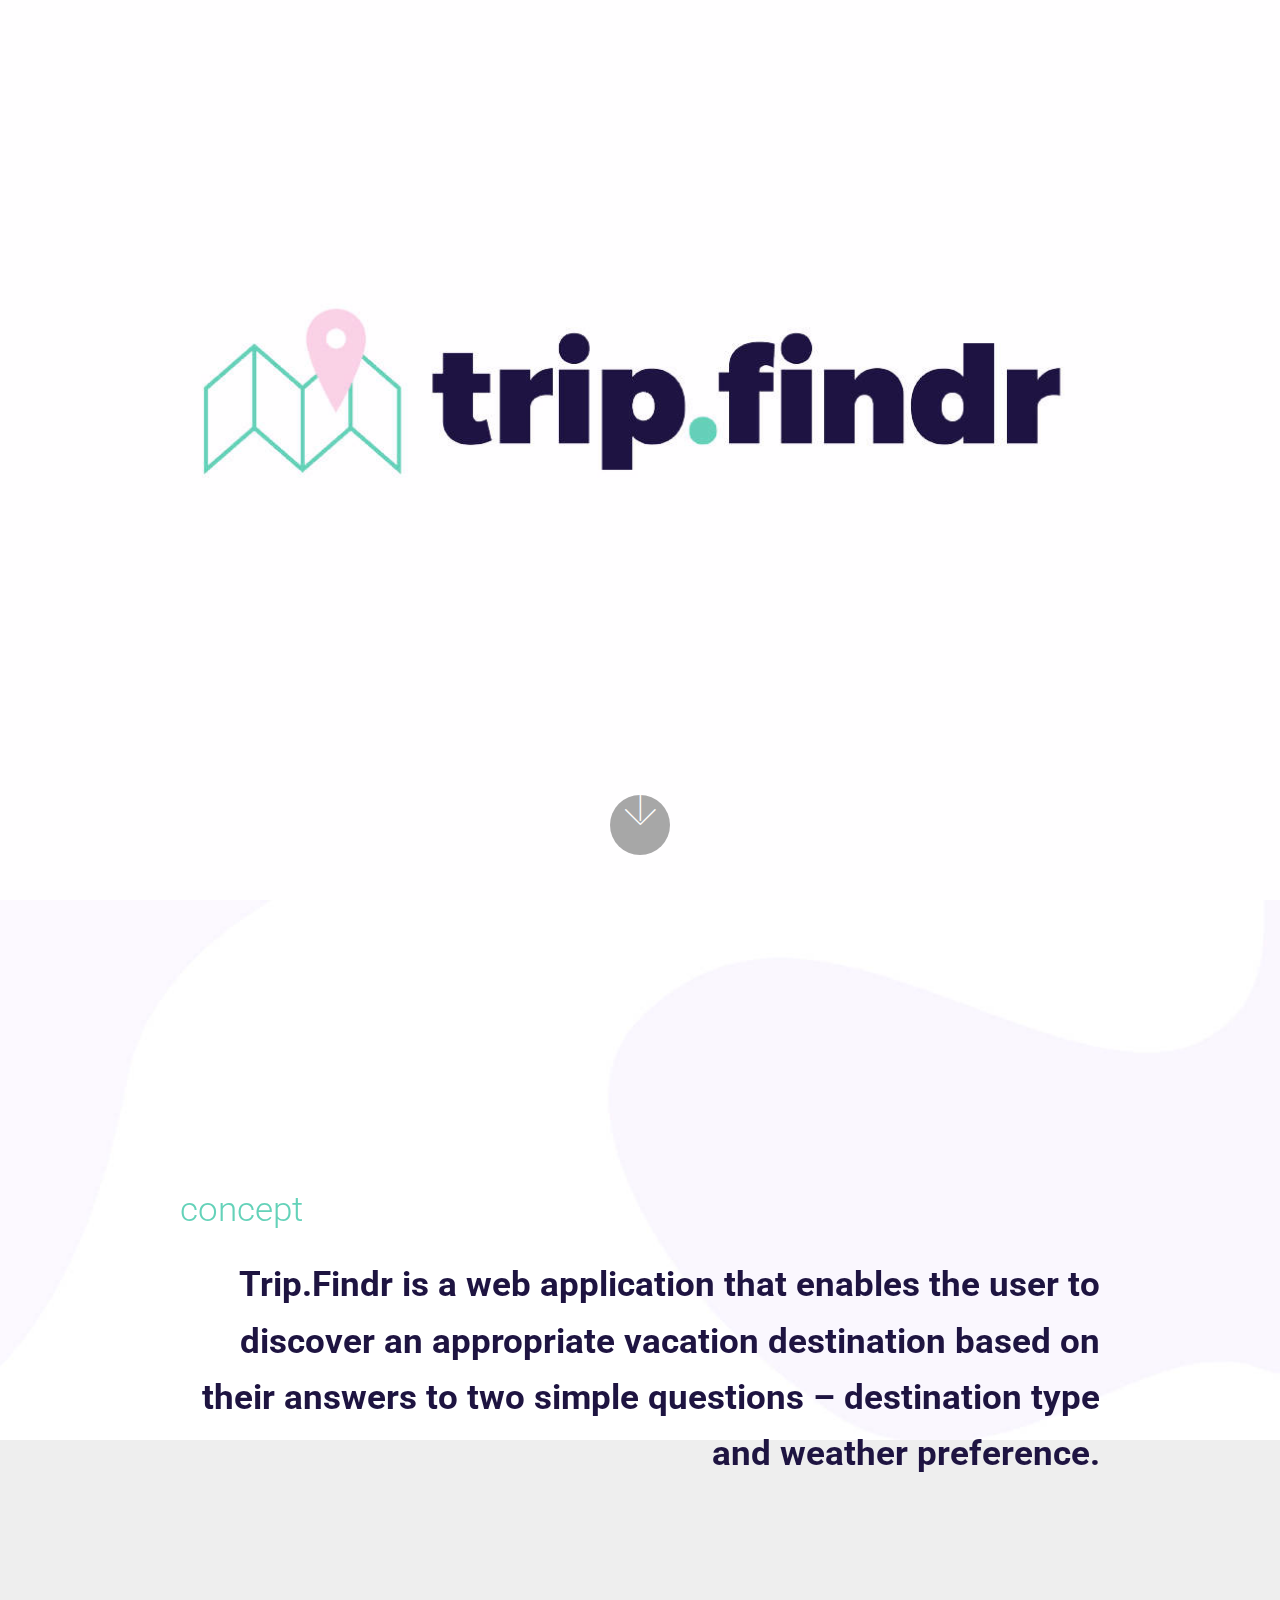
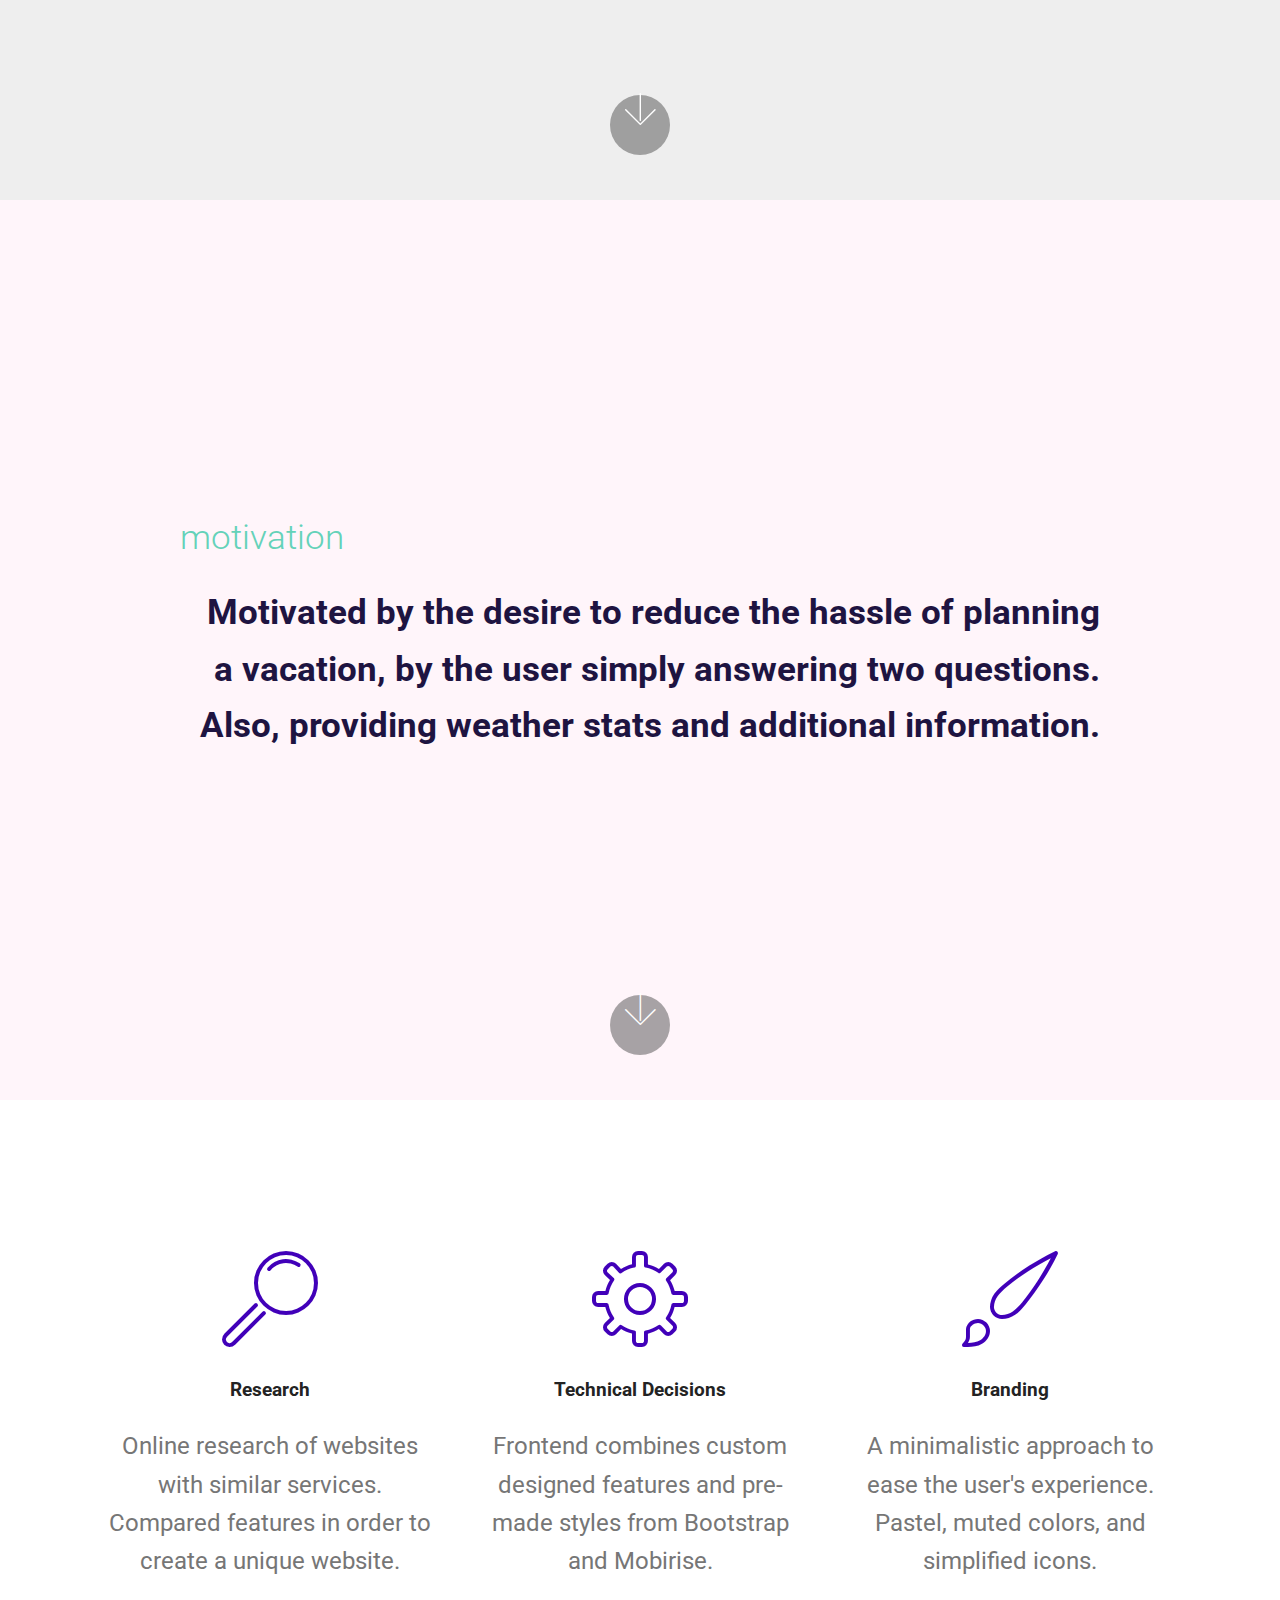
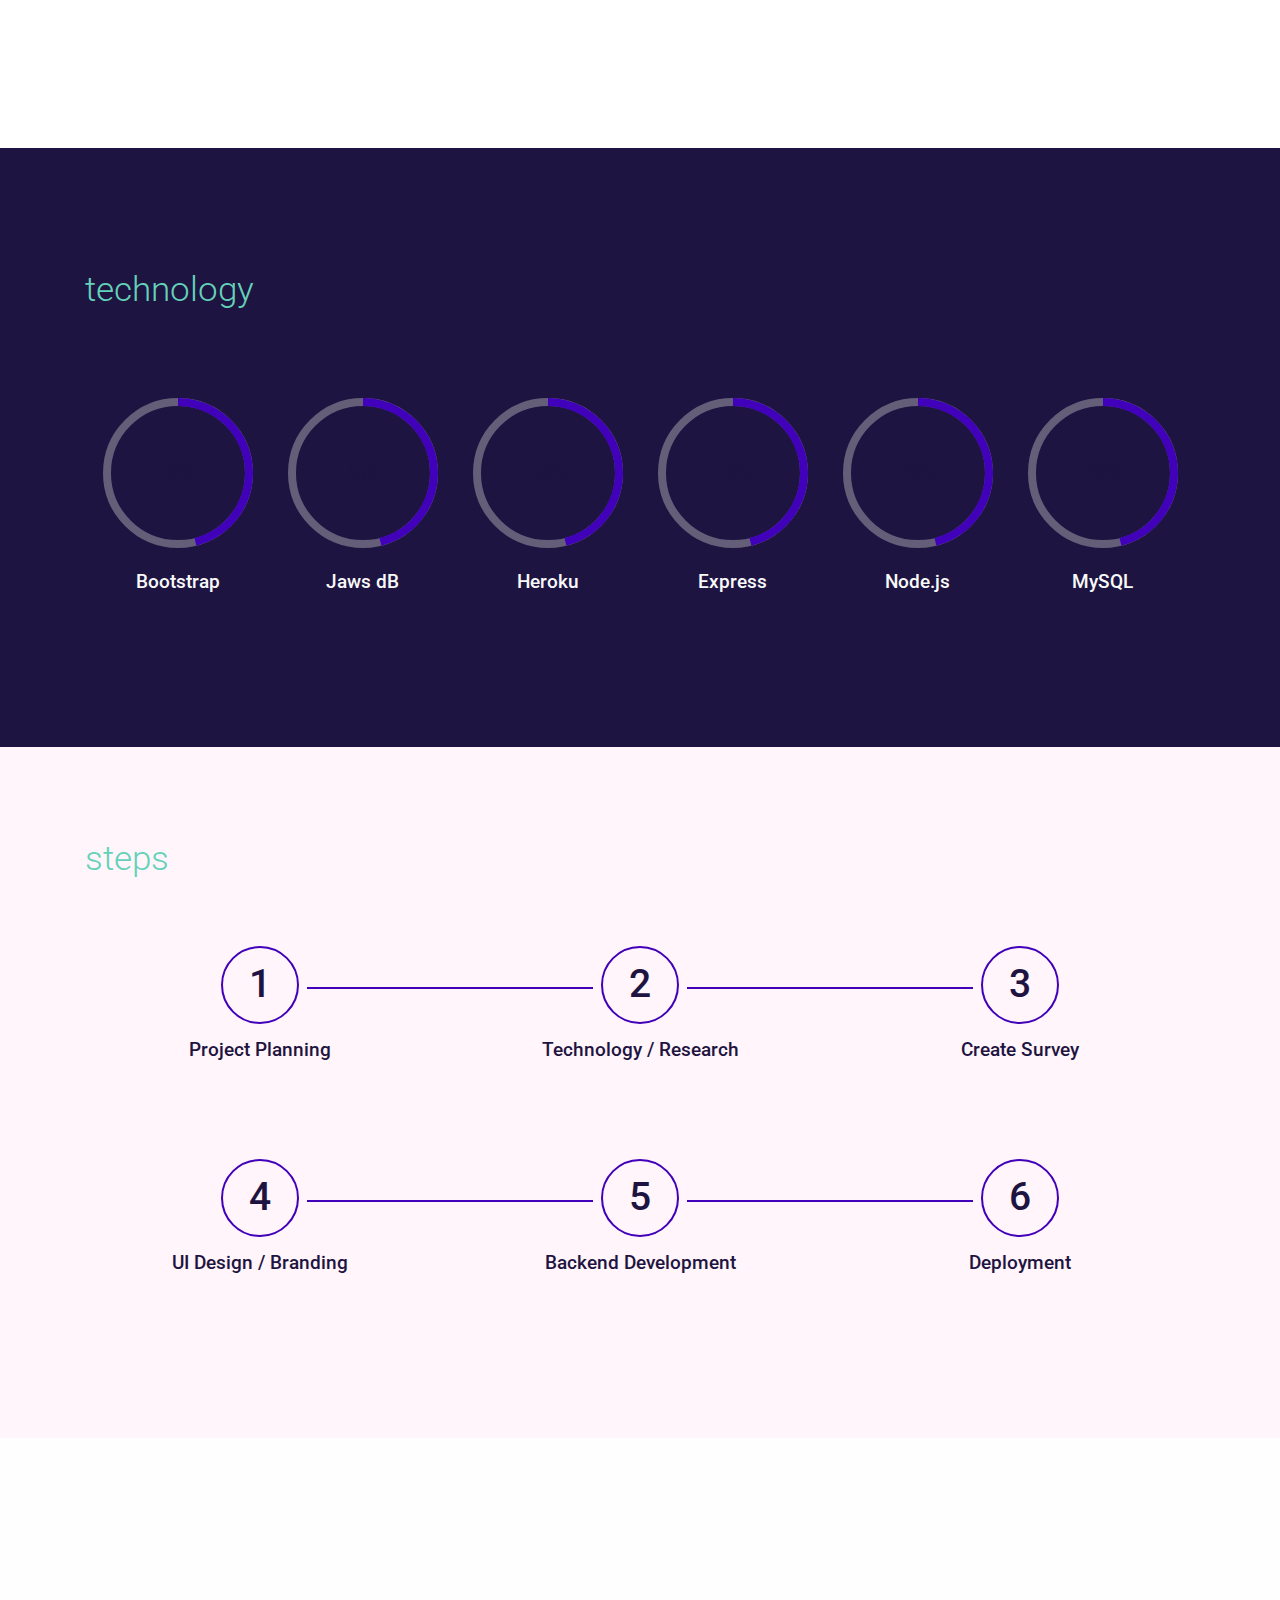
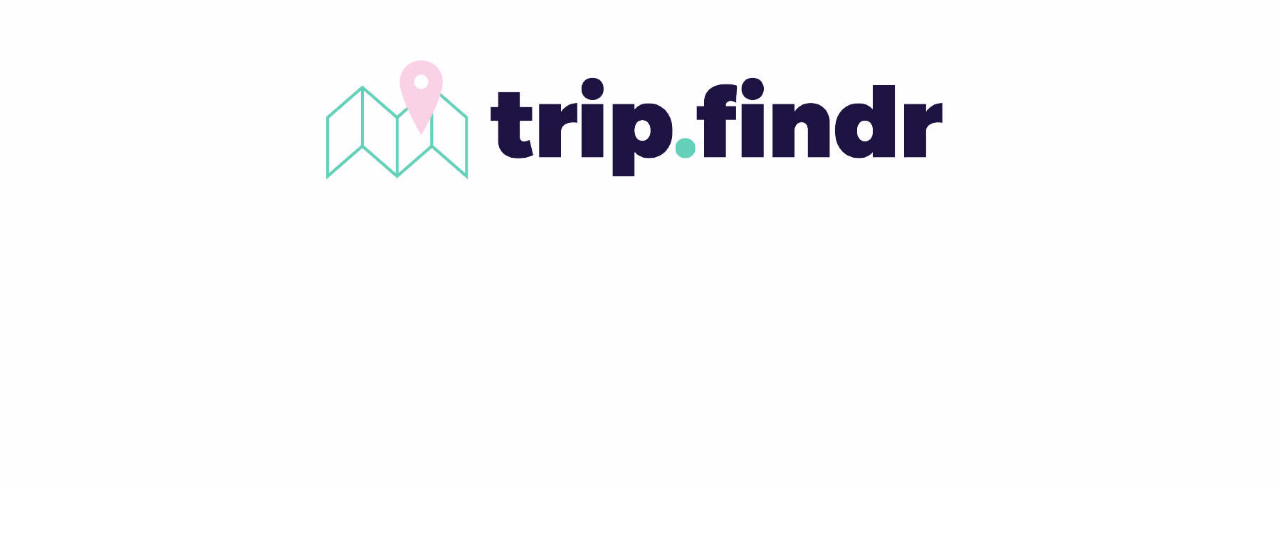
<file: index.html>
<!DOCTYPE html>
<html  >
<head>
  <!-- Site made with Mobirise Website Builder v4.9.7, https://mobirise.com -->
  <meta charset="UTF-8">
  <meta http-equiv="X-UA-Compatible" content="IE=edge">
  <meta name="generator" content="Mobirise v4.9.7, mobirise.com">
  <meta name="viewport" content="width=device-width, initial-scale=1, minimum-scale=1">
  <link rel="shortcut icon" href="assets/images/tripfindr-icon-128x128.png" type="image/x-icon">
  <meta name="description" content="trip.finder presentation">
  
  <title>trip.finder presentation</title>
  <link rel="stylesheet" href="assets/web/assets/mobirise-icons/mobirise-icons.css">
  <link rel="stylesheet" href="assets/tether/tether.min.css">
  <link rel="stylesheet" href="assets/bootstrap/css/bootstrap.min.css">
  <link rel="stylesheet" href="assets/bootstrap/css/bootstrap-grid.min.css">
  <link rel="stylesheet" href="assets/bootstrap/css/bootstrap-reboot.min.css">
  <link rel="stylesheet" href="assets/as-pie-progress/css/progress.min.css">
  <link rel="stylesheet" href="assets/theme/css/style.css">
  <link rel="stylesheet" href="assets/mobirise/css/mbr-additional.css" type="text/css">
  
  
  
</head>
<body>
  <section class="header12 cid-rmIKeuULeN mbr-fullscreen" id="header12-1g">

    

    

    <div class="container  ">
            <div class="media-container">
                <div class="col-md-12 align-center">
                    
                    
                    

                    <div class="icons-media-container mbr-white">
                        <div class="card col-12 col-md-6">
                            
                            
                        </div>

                        <div class="card col-12 col-md-6">
                            
                            
                        </div>

                        

                        
                    </div>
                </div>
            </div>
    </div>

    <div class="mbr-arrow hidden-sm-down" aria-hidden="true">
        <a href="#next">
            <i class="mbri-down mbr-iconfont"></i>
        </a>
    </div>
</section>

<section class="engine"><a href="https://mobirise.info/m">free site design templates</a></section><section class="cid-qTkA127IK8 mbr-fullscreen mbr-parallax-background" id="header2-1">

    

    

    <div class="container align-center">
        <div class="row justify-content-md-center">
            <div class="mbr-white col-md-10">
                
                <h3 class="mbr-section-subtitle align-center mbr-light pb-3 mbr-fonts-style display-2">
                    concept</h3>
                <p class="mbr-text pb-3 mbr-fonts-style display-2"><strong>Trip.Findr is a web application that enables the user to discover an appropriate vacation destination based on their answers to two simple questions – destination type and weather preference.</strong><br>
                </p>
                
            </div>
        </div>
    </div>
    <div class="mbr-arrow hidden-sm-down" aria-hidden="true">
        <a href="#next">
            <i class="mbri-down mbr-iconfont"></i>
        </a>
    </div>
</section>

<section class="cid-rmIqMEgwFD mbr-fullscreen" id="header2-1f">

    

    

    <div class="container align-center">
        <div class="row justify-content-md-center">
            <div class="mbr-white col-md-10">
                
                <h3 class="mbr-section-subtitle align-center mbr-light pb-3 mbr-fonts-style display-2">
                    motivation</h3>
                <p class="mbr-text pb-3 mbr-fonts-style display-2"><strong>Motivated by the desire to reduce the hassle of planning a vacation, by the user simply answering two questions. Also, providing weather stats and&nbsp;additional information.</strong><br>
                </p>
                
            </div>
        </div>
    </div>
    <div class="mbr-arrow hidden-sm-down" aria-hidden="true">
        <a href="#next">
            <i class="mbri-down mbr-iconfont"></i>
        </a>
    </div>
</section>

<section class="features1 cid-rmIj6QxJ34" id="features1-14">
    
    

    
    <div class="container">
        <div class="media-container-row">

            <div class="card p-3 col-12 col-md-6 col-lg-4">
                <div class="card-img pb-3">
                    <span class="mbr-iconfont mbri-search" style="color: rgb(65, 0, 185); fill: rgb(65, 0, 185);"></span>
                </div>
                <div class="card-box">
                    <h4 class="card-title py-3 mbr-fonts-style display-5"><strong>Research</strong></h4>
                    <p class="mbr-text mbr-fonts-style display-7">
                        Online research of websites with similar services. Compared features in order to create a unique website.</p>
                </div>
            </div>

            <div class="card p-3 col-12 col-md-6 col-lg-4">
                <div class="card-img pb-3">
                    <span class="mbr-iconfont mbri-setting3" style="color: rgb(65, 0, 185); fill: rgb(65, 0, 185);"></span>
                </div>
                <div class="card-box">
                    <h4 class="card-title py-3 mbr-fonts-style display-5"><strong>
                        Technical Decisions</strong></h4>
                    <p class="mbr-text mbr-fonts-style display-7">Frontend combines custom designed features and pre-made styles from Bootstrap and Mobirise.</p>
                </div>
            </div>

            <div class="card p-3 col-12 col-md-6 col-lg-4">
                <div class="card-img pb-3">
                    <span class="mbr-iconfont mbri-change-style" style="color: rgb(65, 0, 185); fill: rgb(65, 0, 185);"></span>
                </div>
                <div class="card-box">
                    <h4 class="card-title py-3 mbr-fonts-style display-5"><strong>
                        Branding</strong></h4>
                    <p class="mbr-text mbr-fonts-style display-7">A minimalistic approach to ease the user's experience. Pastel, muted colors, and simplified icons.</p>
                </div>
            </div>

            

        </div>

    </div>

</section>

<section class="progress-bars3 cid-rmIjeGl2uh" id="progress-bars3-15">
 
     

    
    
    <div class="container">
        <h2 class="mbr-section-title pb-3 align-center mbr-fonts-style display-2">technology</h2>

        
    
        <div class="media-container-row pt-5 mt-2">
            <div class="card p-3 align-center">
                <div class="wrap">
                    <div class="pie_progress progress1" role="progressbar" data-goal="100">
                        <p class="pie_progress__number mbr-fonts-style display-5">-</p>
                    </div>
                </div> 
                <div class="mbr-crt-title pt-3">
                    <h4 class="card-title py-2 mbr-fonts-style display-5">
                        Bootstrap</h4>
                </div>                 
            </div>

            <div class="card p-3 align-center">
                <div class="wrap">
                    <div class="pie_progress progress2" role="progressbar" data-goal="100">
                        <p class="pie_progress__number mbr-fonts-style display-5">-</p>
                    </div>
                </div> 
                <div class="mbr-crt-title pt-3">
                    <h4 class="card-title py-2 mbr-fonts-style display-5">Jaws dB</h4>
                </div>                 
            </div>

            <div class="card p-3 align-center">
                <div class="wrap">
                    <div class="pie_progress progress3" role="progressbar" data-goal="100">
                        <p class="pie_progress__number mbr-fonts-style display-5">100%</p>
                    </div>
                </div> 
                <div class="mbr-crt-title pt-3">
                    <h4 class="card-title py-2 mbr-fonts-style display-5">
                        Heroku</h4>
                </div>                 
            </div>

            <div class="card p-3 align-center">
                <div class="wrap">
                    <div class="pie_progress progress4" role="progressbar" data-goal="100">
                        <p class="pie_progress__number mbr-fonts-style display-5">-</p>
                    </div>
                </div> 
                <div class="mbr-crt-title pt-3">
                    <h4 class="card-title py-2 mbr-fonts-style display-5">Express</h4>
                </div>                 
            </div>

            <div class="card p-3 align-center">
                <div class="wrap">
                    <div class="pie_progress progress5" role="progressbar" data-goal="100">
                        <p class="pie_progress__number mbr-fonts-style display-5">-</p>
                    </div>
                </div> 
                <div class="mbr-crt-title pt-3">
                    <h4 class="card-title py-2 mbr-fonts-style display-5">
                        Node.js</h4>
                </div>                 
            </div>

            <div class="card p-3 align-center">
                <div class="wrap">
                    <div class="pie_progress progress6" role="progressbar" data-goal="100">
                        <p class="pie_progress__number mbr-fonts-style display-5">-</p>
                    </div>
                </div> 
                <div class="mbr-crt-title pt-3">
                    <h4 class="card-title py-2 mbr-fonts-style display-5">
                        MySQL</h4>
                </div>                 
            </div>
        </div>
</div></section>

<section class="step2 cid-rmIjgmoxD9" id="step2-17">

    

    
    
    <div class="container">
        <h2 class="mbr-section-title pb-3 mbr-fonts-style align-center display-2">steps<br><br>
        </h2>
        
        <div class="step-container row justify-content-center">
            <div class="card col-12 pb-4 col-md-4 separline">
                <div class="step-element">
                    <div class="step-wrapper pb-3">
                        <h3 class="step d-flex align-items-center justify-content-center m-auto">
                            1
                        </h3>
                    </div>          
                    <div class="step-text-content align-center">
                        <h4 class="mbr-step-title pb-3 mbr-fonts-style display-5">Project Planning</h4>
                        <p class="mbr-step-text mbr-fonts-style display-7">&nbsp;&nbsp;</p>
                    </div>
                </div>
            </div>

            <div class="card col-12 separline pb-4 col-md-4">
                <div class="step-element">
                    <div class="step-wrapper pb-3">
                        <h3 class="step d-flex align-items-center justify-content-center m-auto">
                            2
                        </h3>
                    </div>          
                    <div class="step-text-content align-center">
                        <h4 class="mbr-step-title pb-3 mbr-fonts-style display-5">Technology / Research</h4>
                        <p class="mbr-step-text mbr-fonts-style display-7">&nbsp;&nbsp;</p>
                    </div>
                </div>
            </div>

            <div class="card col-md-4 col-12 separline pb-4">
                <div class="step-element">
                    <div class="step-wrapper pb-3">
                        <h3 class="step d-flex align-items-center justify-content-center m-auto">
                            3
                        </h3>
                    </div>          
                    <div class="step-text-content align-center">
                        <h4 class="mbr-step-title pb-3 mbr-fonts-style display-5">Create Survey</h4>
                        <p class="mbr-step-text mbr-fonts-style display-7">&nbsp;&nbsp;</p>
                    </div>
                </div>
            </div>

            <div class="card col-12 separline col-md-4">
                <div class="step-element">
                    <div class="step-wrapper pb-3">
                        <h3 class="step d-flex align-items-center justify-content-center m-auto">
                            4
                        </h3>
                    </div>          
                    <div class="step-text-content align-center">
                        <h4 class="mbr-step-title pb-3 mbr-fonts-style display-5">UI Design / Branding</h4>
                        <p class="mbr-step-text mbr-fonts-style display-7">&nbsp;&nbsp;</p>
                    </div>
                </div>
            </div>
            
            <div class="card col-12 separline col-md-4">
                <div class="step-element">
                    <div class="step-wrapper pb-3">
                        <h3 class="step d-flex align-items-center justify-content-center m-auto">
                            5
                        </h3>
                    </div>          
                    <div class="step-text-content align-center">
                        <h4 class="mbr-step-title pb-3 mbr-fonts-style display-5">Backend Development</h4>
                        <p class="mbr-step-text mbr-fonts-style display-7">&nbsp;&nbsp;</p>
                    </div>
                </div>
            </div>
            
            <div class="card col-md-4 col-12 separline last-child">
                <div class="step-element">
                    <div class="step-wrapper pb-3">
                        <h3 class="step d-flex align-items-center justify-content-center m-auto">
                            6
                        </h3>
                    </div>          
                    <div class="step-text-content align-center">
                        <h4 class="mbr-step-title pb-3 mbr-fonts-style display-5">Deployment</h4>
                        <p class="mbr-step-text mbr-fonts-style display-7">&nbsp;&nbsp;</p>
                    </div>
                </div>
            </div>
            
            
            
            
            
            
        </div>
    </div>
</section>

<section class="cid-rmInGezPmF" id="image2-1d">

    

    <figure class="mbr-figure">
        <div class="image-block" style="width: 70%;">
            <a href="https://trip-findr.herokuapp.com/"><img src="assets/images/tripfindr-v2-1-1800x1012.jpg" alt="" title=""></a>
            
        </div>
    </figure>
</section>

<section once="footers" class="cid-rmIjlOblye mbr-reveal" id="footer6-19">

    

    

    <div class="container">
        <div class="media-container-row align-center mbr-white">
            <div class="col-12">
                <p class="mbr-text mb-0 mbr-fonts-style display-4">
                    © Copyright 2019 Trip.Findr</p>
            </div>
        </div>
    </div>
</section>


  <script src="assets/web/assets/jquery/jquery.min.js"></script>
  <script src="assets/popper/popper.min.js"></script>
  <script src="assets/tether/tether.min.js"></script>
  <script src="assets/bootstrap/js/bootstrap.min.js"></script>
  <script src="assets/smoothscroll/smooth-scroll.js"></script>
  <script src="assets/vimeoplayer/jquery.mb.vimeo_player.js"></script>
  <script src="assets/parallax/jarallax.min.js"></script>
  <script src="assets/as-pie-progress/jquery-as-pie-progress.min.js"></script>
  <script src="assets/theme/js/script.js"></script>
  
  
</body>
</html>
</file>
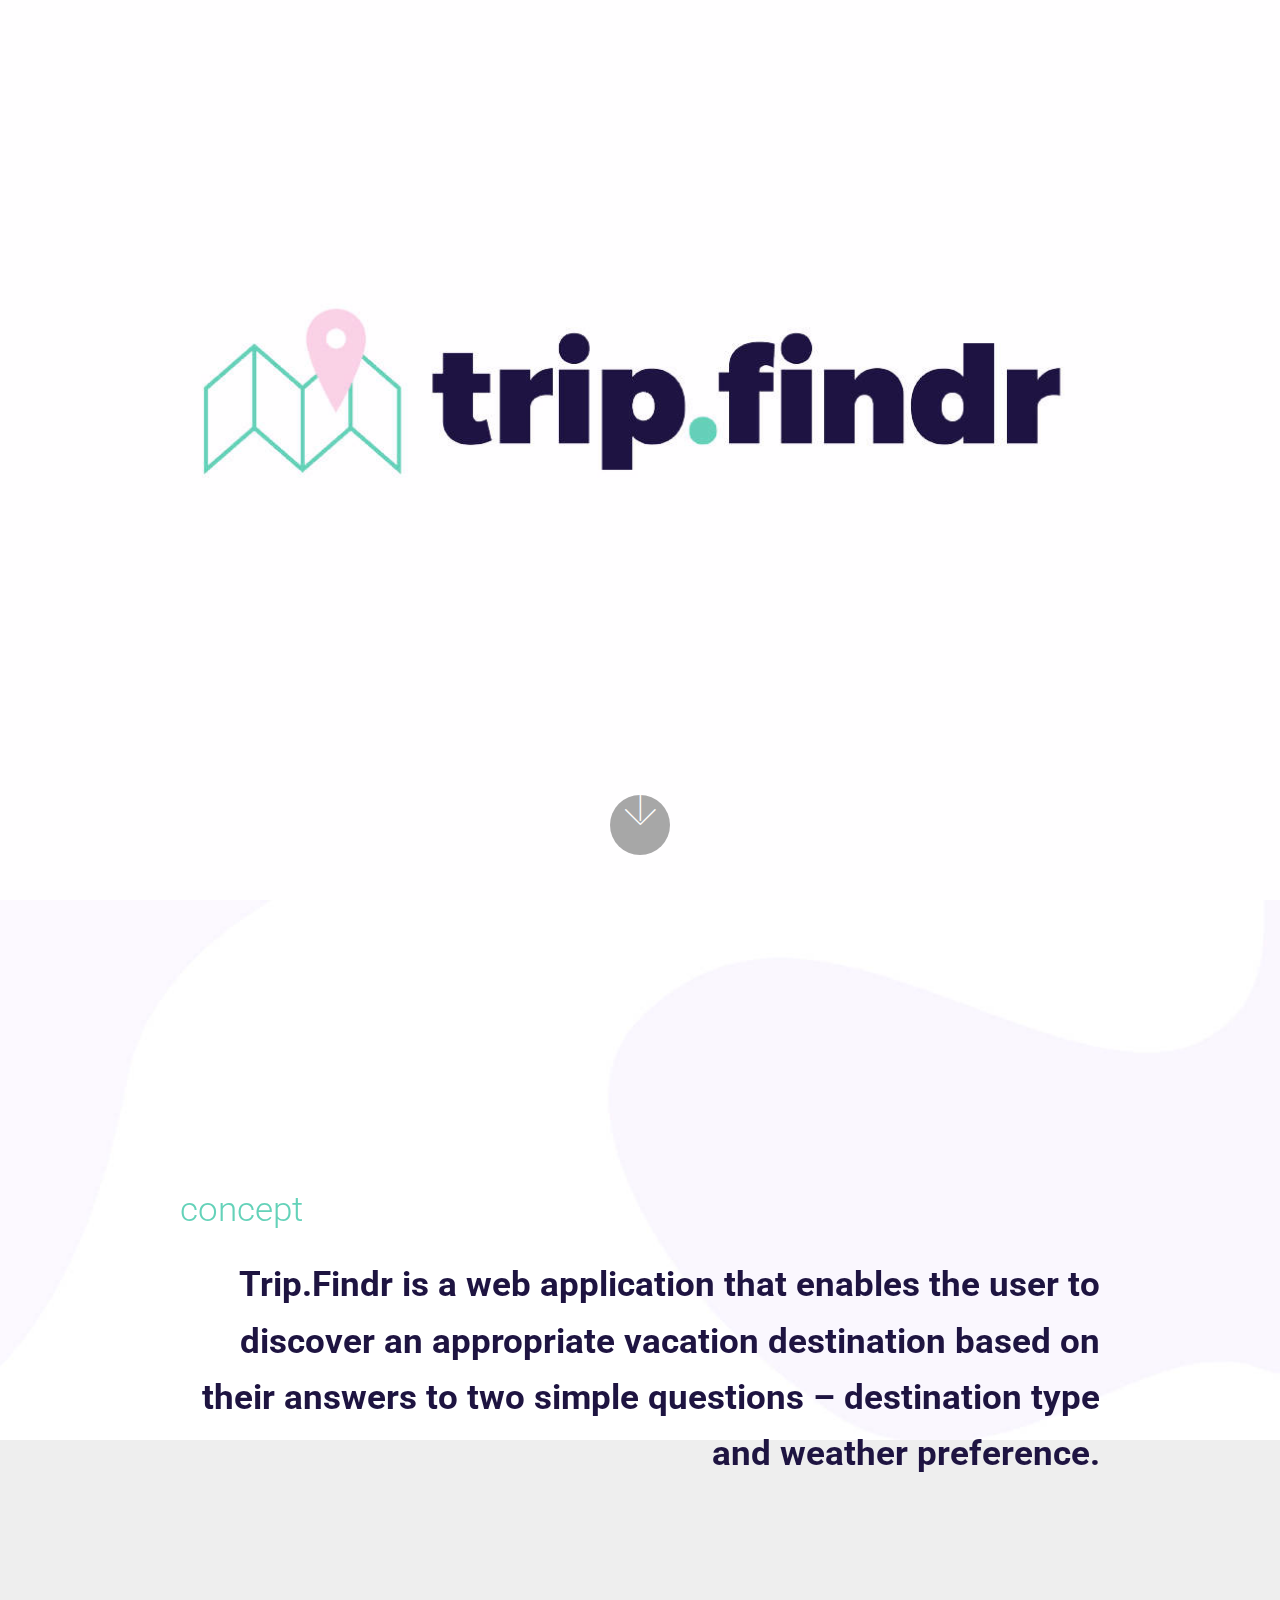
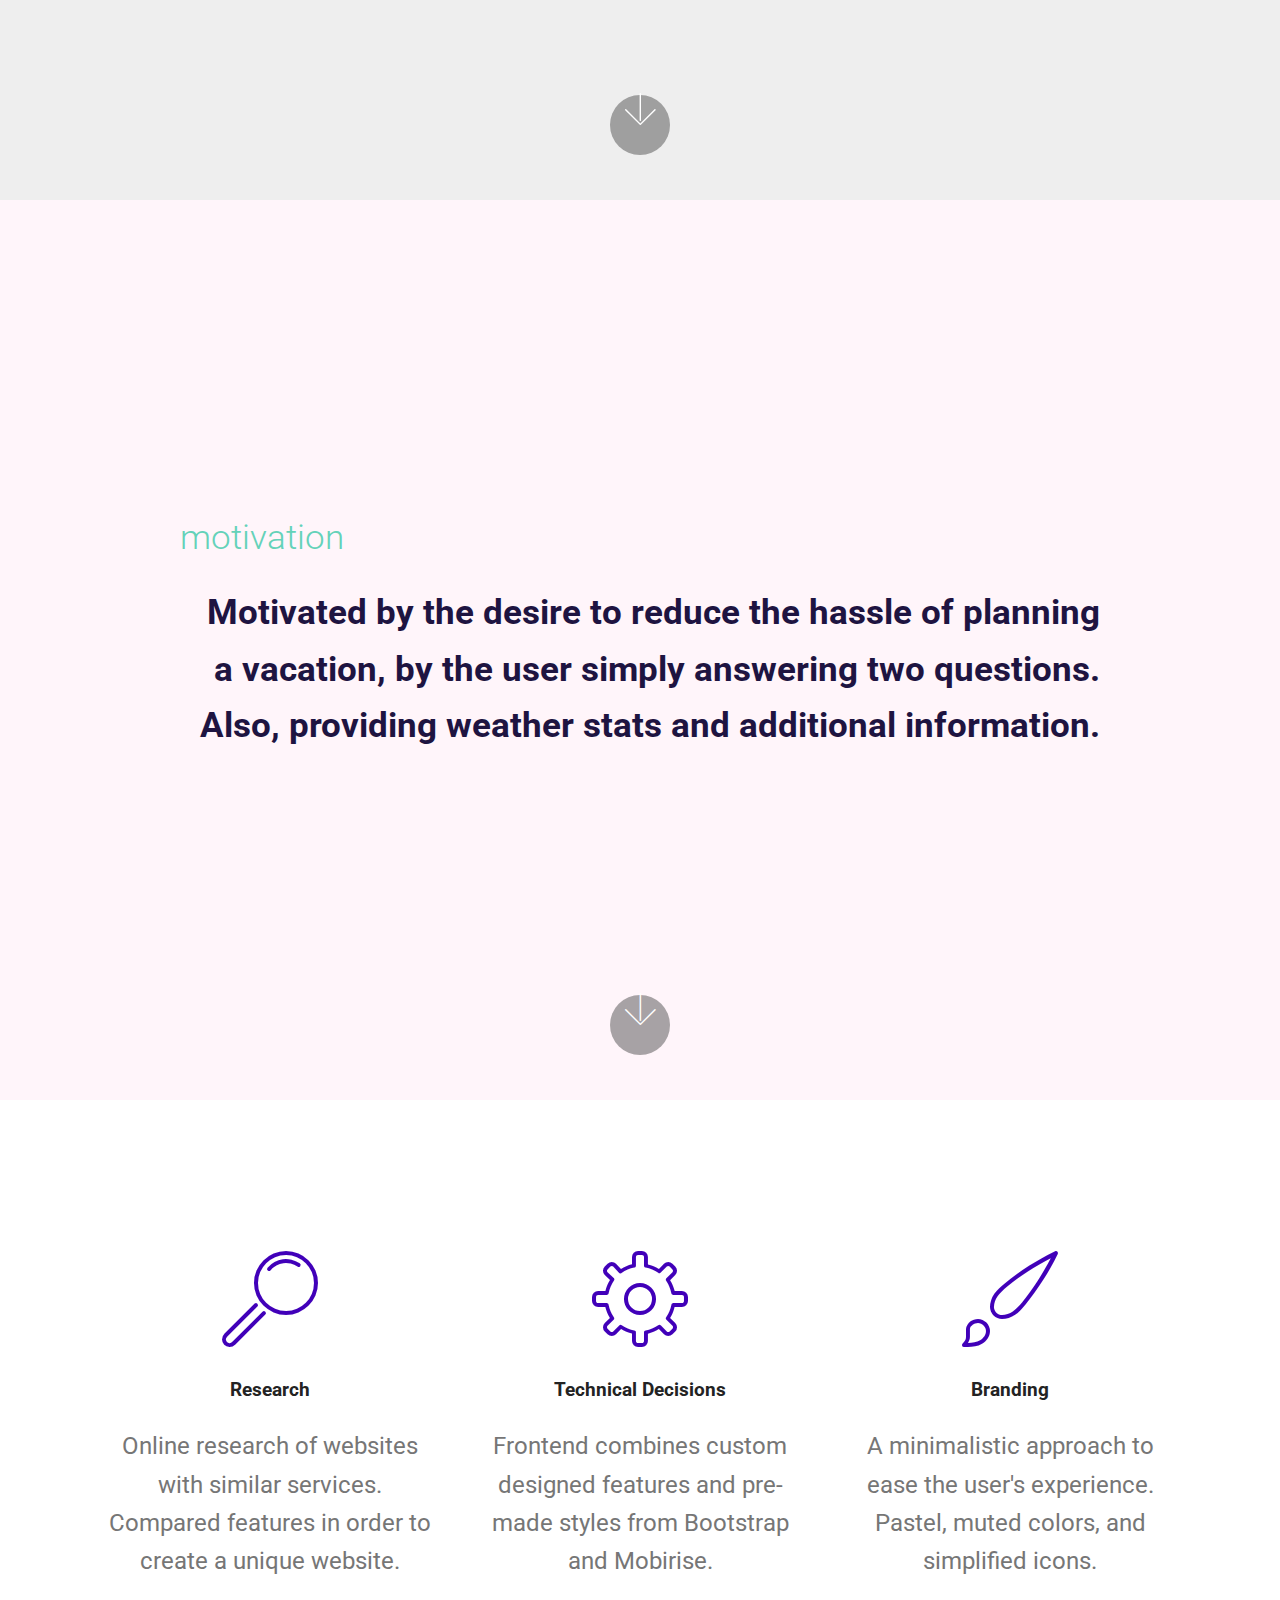
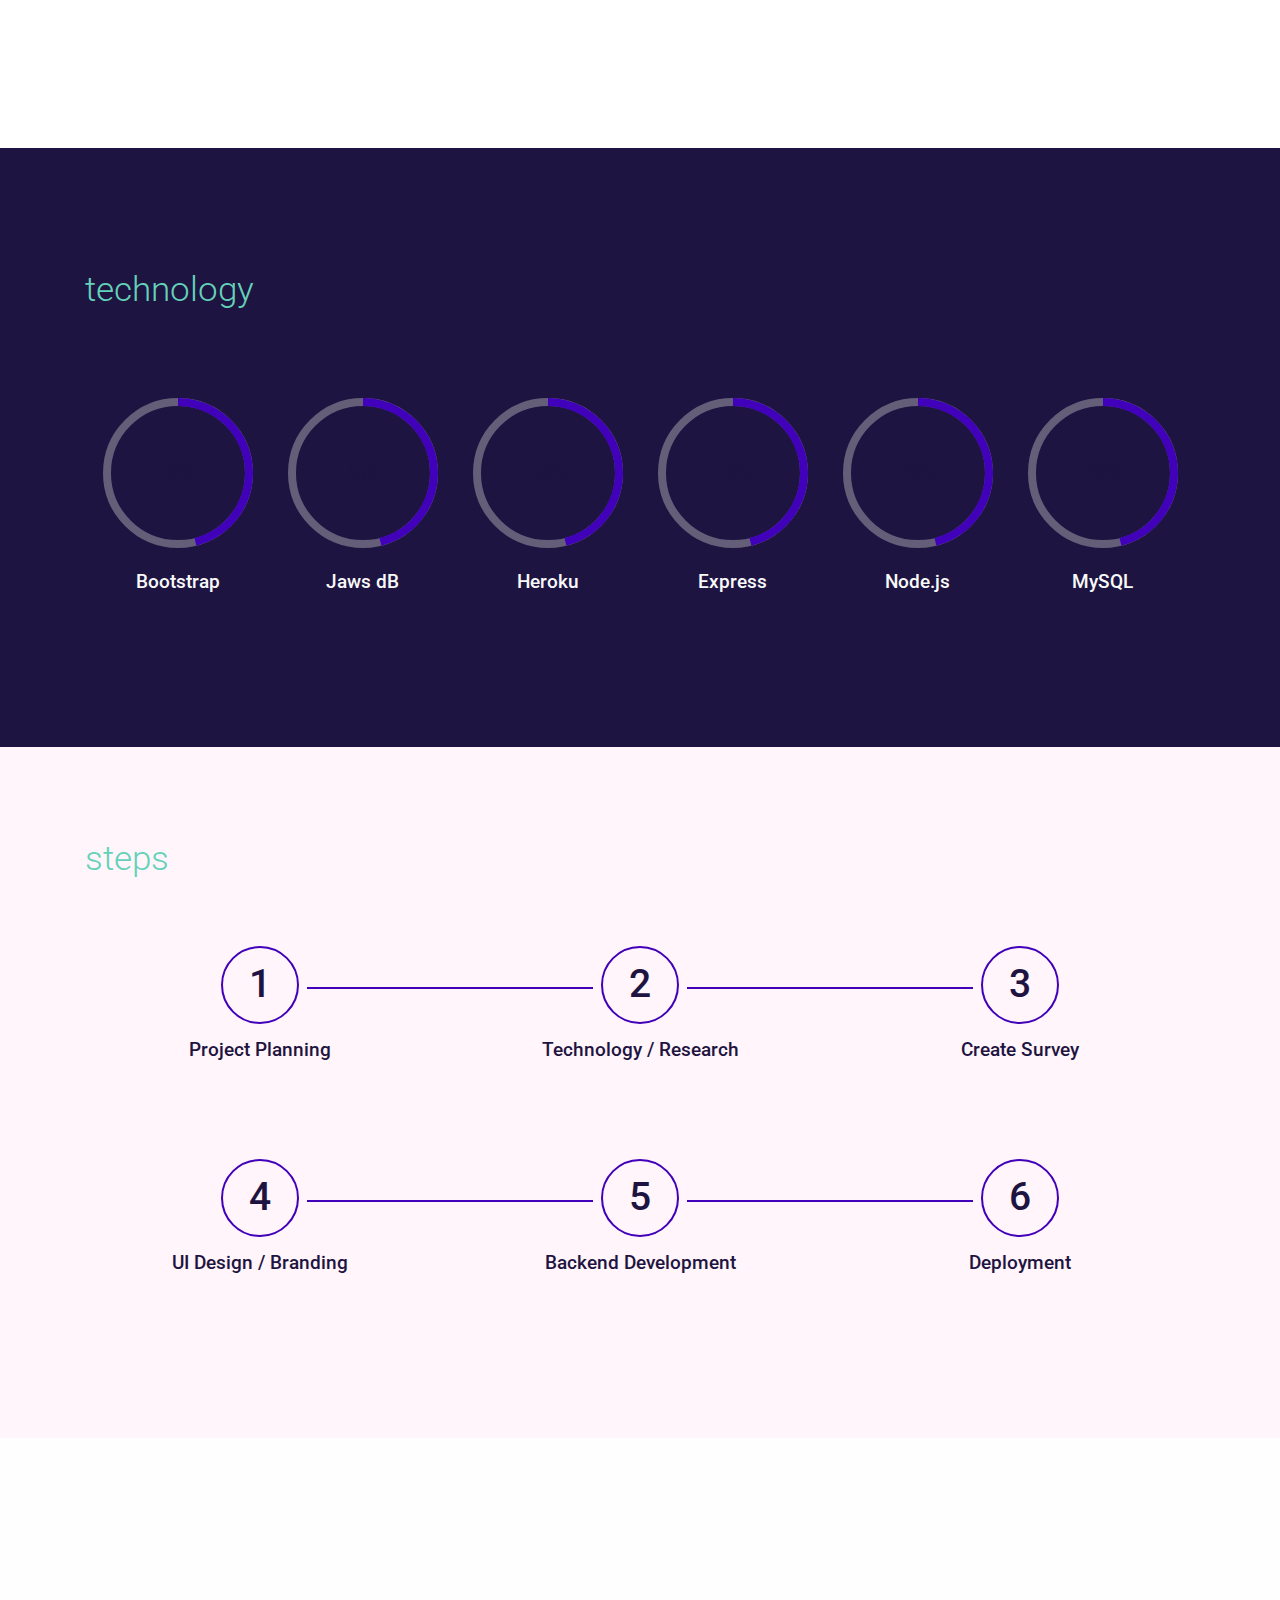
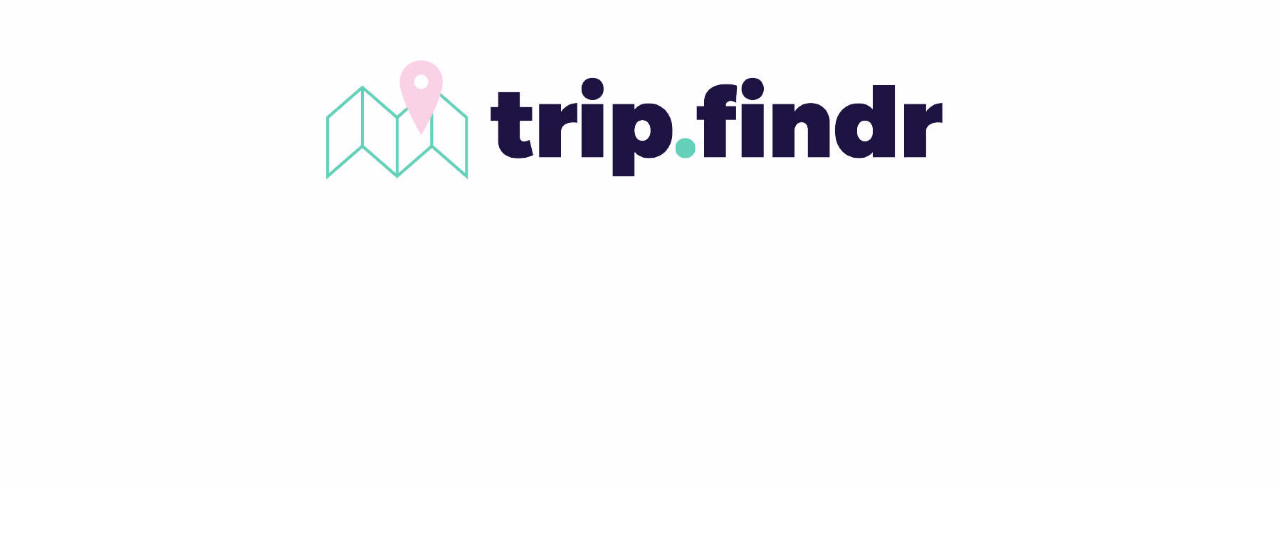
<file: about.html>
<!DOCTYPE html>
<html  >
<head>
  <!-- Site made with Mobirise Website Builder v4.9.7, https://mobirise.com -->
  <meta charset="UTF-8">
  <meta http-equiv="X-UA-Compatible" content="IE=edge">
  <meta name="generator" content="Mobirise v4.9.7, mobirise.com">
  <meta name="viewport" content="width=device-width, initial-scale=1, minimum-scale=1">
  <link rel="shortcut icon" href="assets/images/tripfindr-icon-128x128.png" type="image/x-icon">
  <meta name="description" content="">
  
  <title>about</title>
  <link rel="stylesheet" href="assets/web/assets/mobirise-icons/mobirise-icons.css">
  <link rel="stylesheet" href="assets/tether/tether.min.css">
  <link rel="stylesheet" href="assets/bootstrap/css/bootstrap.min.css">
  <link rel="stylesheet" href="assets/bootstrap/css/bootstrap-grid.min.css">
  <link rel="stylesheet" href="assets/bootstrap/css/bootstrap-reboot.min.css">
  <link rel="stylesheet" href="assets/as-pie-progress/css/progress.min.css">
  <link rel="stylesheet" href="assets/theme/css/style.css">
  <link rel="stylesheet" href="assets/mobirise/css/mbr-additional.css" type="text/css">
  
  
  
</head>
<body>
  <section class="header12 cid-rmIKeuULeN mbr-fullscreen" id="header12-1g">

    

    

    <div class="container  ">
            <div class="media-container">
                <div class="col-md-12 align-center">
                    
                    
                    

                    <div class="icons-media-container mbr-white">
                        <div class="card col-12 col-md-6">
                            
                            
                        </div>

                        <div class="card col-12 col-md-6">
                            
                            
                        </div>

                        

                        
                    </div>
                </div>
            </div>
    </div>

    <div class="mbr-arrow hidden-sm-down" aria-hidden="true">
        <a href="#next">
            <i class="mbri-down mbr-iconfont"></i>
        </a>
    </div>
</section>

<section class="engine"><a href="https://mobirise.info/t">amp templates</a></section><section class="cid-qTkA127IK8 mbr-fullscreen mbr-parallax-background" id="header2-1">

    

    

    <div class="container align-center">
        <div class="row justify-content-md-center">
            <div class="mbr-white col-md-10">
                
                <h3 class="mbr-section-subtitle align-center mbr-light pb-3 mbr-fonts-style display-2">
                    concept</h3>
                <p class="mbr-text pb-3 mbr-fonts-style display-2"><strong>Trip.Findr is a web application that enables the user to discover an appropriate vacation destination based on their answers to two simple questions – destination type and weather preference.</strong><br>
                </p>
                
            </div>
        </div>
    </div>
    <div class="mbr-arrow hidden-sm-down" aria-hidden="true">
        <a href="#next">
            <i class="mbri-down mbr-iconfont"></i>
        </a>
    </div>
</section>

<section class="cid-rmIqMEgwFD mbr-fullscreen" id="header2-1f">

    

    

    <div class="container align-center">
        <div class="row justify-content-md-center">
            <div class="mbr-white col-md-10">
                
                <h3 class="mbr-section-subtitle align-center mbr-light pb-3 mbr-fonts-style display-2">
                    motivation</h3>
                <p class="mbr-text pb-3 mbr-fonts-style display-2"><strong>Motivated by the desire to reduce the hassle of planning a vacation, by the user simply answering two questions. Also, providing weather stats and&nbsp;additional information.</strong><br>
                </p>
                
            </div>
        </div>
    </div>
    <div class="mbr-arrow hidden-sm-down" aria-hidden="true">
        <a href="#next">
            <i class="mbri-down mbr-iconfont"></i>
        </a>
    </div>
</section>

<section class="features1 cid-rmIj6QxJ34" id="features1-14">
    
    

    
    <div class="container">
        <div class="media-container-row">

            <div class="card p-3 col-12 col-md-6 col-lg-4">
                <div class="card-img pb-3">
                    <span class="mbr-iconfont mbri-search" style="color: rgb(65, 0, 185); fill: rgb(65, 0, 185);"></span>
                </div>
                <div class="card-box">
                    <h4 class="card-title py-3 mbr-fonts-style display-5"><strong>Research</strong></h4>
                    <p class="mbr-text mbr-fonts-style display-7">
                        Online research of websites with similar services. Compared features in order to create a unique website.</p>
                </div>
            </div>

            <div class="card p-3 col-12 col-md-6 col-lg-4">
                <div class="card-img pb-3">
                    <span class="mbr-iconfont mbri-setting3" style="color: rgb(65, 0, 185); fill: rgb(65, 0, 185);"></span>
                </div>
                <div class="card-box">
                    <h4 class="card-title py-3 mbr-fonts-style display-5"><strong>
                        Technical Decisions</strong></h4>
                    <p class="mbr-text mbr-fonts-style display-7">Frontend combines custom designed features and pre-made styles from Bootstrap and Mobirise.</p>
                </div>
            </div>

            <div class="card p-3 col-12 col-md-6 col-lg-4">
                <div class="card-img pb-3">
                    <span class="mbr-iconfont mbri-change-style" style="color: rgb(65, 0, 185); fill: rgb(65, 0, 185);"></span>
                </div>
                <div class="card-box">
                    <h4 class="card-title py-3 mbr-fonts-style display-5"><strong>
                        Branding</strong></h4>
                    <p class="mbr-text mbr-fonts-style display-7">A minimalistic approach to ease the user's experience. Pastel, muted colors, and simplified icons.</p>
                </div>
            </div>

            

        </div>

    </div>

</section>

<section class="progress-bars3 cid-rmIjeGl2uh" id="progress-bars3-15">
 
     

    
    
    <div class="container">
        <h2 class="mbr-section-title pb-3 align-center mbr-fonts-style display-2">technology</h2>

        
    
        <div class="media-container-row pt-5 mt-2">
            <div class="card p-3 align-center">
                <div class="wrap">
                    <div class="pie_progress progress1" role="progressbar" data-goal="100">
                        <p class="pie_progress__number mbr-fonts-style display-5">-</p>
                    </div>
                </div> 
                <div class="mbr-crt-title pt-3">
                    <h4 class="card-title py-2 mbr-fonts-style display-5">
                        Bootstrap</h4>
                </div>                 
            </div>

            <div class="card p-3 align-center">
                <div class="wrap">
                    <div class="pie_progress progress2" role="progressbar" data-goal="100">
                        <p class="pie_progress__number mbr-fonts-style display-5">-</p>
                    </div>
                </div> 
                <div class="mbr-crt-title pt-3">
                    <h4 class="card-title py-2 mbr-fonts-style display-5">Jaws dB</h4>
                </div>                 
            </div>

            <div class="card p-3 align-center">
                <div class="wrap">
                    <div class="pie_progress progress3" role="progressbar" data-goal="100">
                        <p class="pie_progress__number mbr-fonts-style display-5">100%</p>
                    </div>
                </div> 
                <div class="mbr-crt-title pt-3">
                    <h4 class="card-title py-2 mbr-fonts-style display-5">
                        Heroku</h4>
                </div>                 
            </div>

            <div class="card p-3 align-center">
                <div class="wrap">
                    <div class="pie_progress progress4" role="progressbar" data-goal="100">
                        <p class="pie_progress__number mbr-fonts-style display-5">-</p>
                    </div>
                </div> 
                <div class="mbr-crt-title pt-3">
                    <h4 class="card-title py-2 mbr-fonts-style display-5">Express</h4>
                </div>                 
            </div>

            <div class="card p-3 align-center">
                <div class="wrap">
                    <div class="pie_progress progress5" role="progressbar" data-goal="100">
                        <p class="pie_progress__number mbr-fonts-style display-5">-</p>
                    </div>
                </div> 
                <div class="mbr-crt-title pt-3">
                    <h4 class="card-title py-2 mbr-fonts-style display-5">
                        Node.js</h4>
                </div>                 
            </div>

            <div class="card p-3 align-center">
                <div class="wrap">
                    <div class="pie_progress progress6" role="progressbar" data-goal="100">
                        <p class="pie_progress__number mbr-fonts-style display-5">-</p>
                    </div>
                </div> 
                <div class="mbr-crt-title pt-3">
                    <h4 class="card-title py-2 mbr-fonts-style display-5">
                        MySQL</h4>
                </div>                 
            </div>
        </div>
</div></section>

<section class="step2 cid-rmIjgmoxD9" id="step2-17">

    

    
    
    <div class="container">
        <h2 class="mbr-section-title pb-3 mbr-fonts-style align-center display-2">steps<br><br>
        </h2>
        
        <div class="step-container row justify-content-center">
            <div class="card col-12 pb-4 col-md-4 separline">
                <div class="step-element">
                    <div class="step-wrapper pb-3">
                        <h3 class="step d-flex align-items-center justify-content-center m-auto">
                            1
                        </h3>
                    </div>          
                    <div class="step-text-content align-center">
                        <h4 class="mbr-step-title pb-3 mbr-fonts-style display-5">Project Planning</h4>
                        <p class="mbr-step-text mbr-fonts-style display-7">&nbsp;&nbsp;</p>
                    </div>
                </div>
            </div>

            <div class="card col-12 separline pb-4 col-md-4">
                <div class="step-element">
                    <div class="step-wrapper pb-3">
                        <h3 class="step d-flex align-items-center justify-content-center m-auto">
                            2
                        </h3>
                    </div>          
                    <div class="step-text-content align-center">
                        <h4 class="mbr-step-title pb-3 mbr-fonts-style display-5">Technology / Research</h4>
                        <p class="mbr-step-text mbr-fonts-style display-7">&nbsp;&nbsp;</p>
                    </div>
                </div>
            </div>

            <div class="card col-md-4 col-12 separline pb-4">
                <div class="step-element">
                    <div class="step-wrapper pb-3">
                        <h3 class="step d-flex align-items-center justify-content-center m-auto">
                            3
                        </h3>
                    </div>          
                    <div class="step-text-content align-center">
                        <h4 class="mbr-step-title pb-3 mbr-fonts-style display-5">Create Survey</h4>
                        <p class="mbr-step-text mbr-fonts-style display-7">&nbsp;&nbsp;</p>
                    </div>
                </div>
            </div>

            <div class="card col-12 separline col-md-4">
                <div class="step-element">
                    <div class="step-wrapper pb-3">
                        <h3 class="step d-flex align-items-center justify-content-center m-auto">
                            4
                        </h3>
                    </div>          
                    <div class="step-text-content align-center">
                        <h4 class="mbr-step-title pb-3 mbr-fonts-style display-5">UI Design / Branding</h4>
                        <p class="mbr-step-text mbr-fonts-style display-7">&nbsp;&nbsp;</p>
                    </div>
                </div>
            </div>
            
            <div class="card col-12 separline col-md-4">
                <div class="step-element">
                    <div class="step-wrapper pb-3">
                        <h3 class="step d-flex align-items-center justify-content-center m-auto">
                            5
                        </h3>
                    </div>          
                    <div class="step-text-content align-center">
                        <h4 class="mbr-step-title pb-3 mbr-fonts-style display-5">Backend Development</h4>
                        <p class="mbr-step-text mbr-fonts-style display-7">&nbsp;&nbsp;</p>
                    </div>
                </div>
            </div>
            
            <div class="card col-md-4 col-12 separline last-child">
                <div class="step-element">
                    <div class="step-wrapper pb-3">
                        <h3 class="step d-flex align-items-center justify-content-center m-auto">
                            6
                        </h3>
                    </div>          
                    <div class="step-text-content align-center">
                        <h4 class="mbr-step-title pb-3 mbr-fonts-style display-5">Deployment</h4>
                        <p class="mbr-step-text mbr-fonts-style display-7">&nbsp;&nbsp;</p>
                    </div>
                </div>
            </div>
            
            
            
            
            
            
        </div>
    </div>
</section>

<section class="cid-rmInGezPmF" id="image2-1d">

    

    <figure class="mbr-figure">
        <div class="image-block" style="width: 70%;">
            <a href="https://trip-findr.herokuapp.com/"><img src="assets/images/tripfindr-v2-1-1800x1012.jpg" alt="" title=""></a>
            
        </div>
    </figure>
</section>

<section once="footers" class="cid-rmIjlOblye mbr-reveal" id="footer6-19">

    

    

    <div class="container">
        <div class="media-container-row align-center mbr-white">
            <div class="col-12">
                <p class="mbr-text mb-0 mbr-fonts-style display-4">
                    © Copyright 2019 Trip.Findr</p>
            </div>
        </div>
    </div>
</section>


  <script src="assets/web/assets/jquery/jquery.min.js"></script>
  <script src="assets/popper/popper.min.js"></script>
  <script src="assets/tether/tether.min.js"></script>
  <script src="assets/bootstrap/js/bootstrap.min.js"></script>
  <script src="assets/smoothscroll/smooth-scroll.js"></script>
  <script src="assets/vimeoplayer/jquery.mb.vimeo_player.js"></script>
  <script src="assets/parallax/jarallax.min.js"></script>
  <script src="assets/as-pie-progress/jquery-as-pie-progress.min.js"></script>
  <script src="assets/theme/js/script.js"></script>
  
  
</body>
</html>
</file>
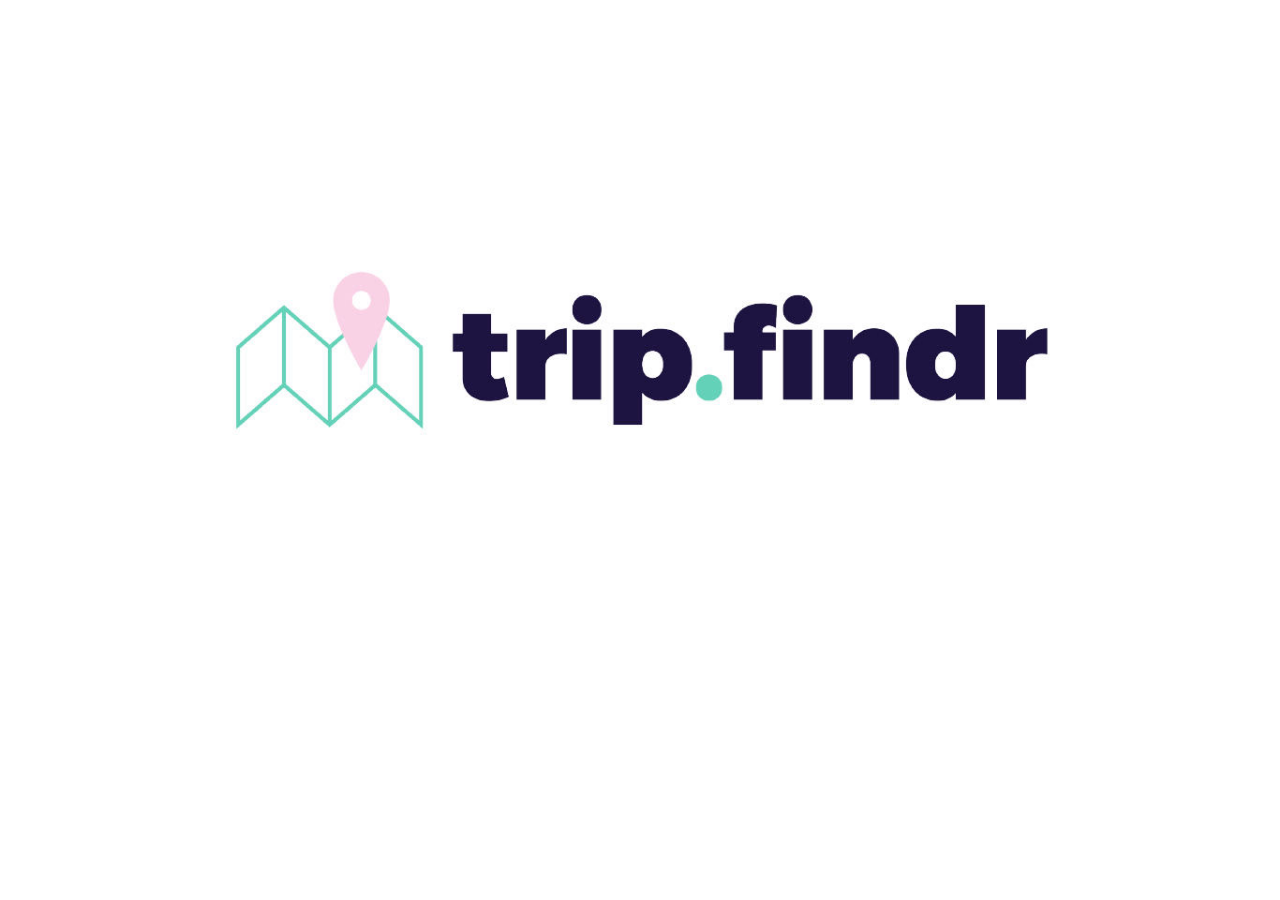
<file: blank.html>
<!DOCTYPE html>
<html  >
<head>
  <!-- Site made with Mobirise Website Builder v4.9.7, https://mobirise.com -->
  <meta charset="UTF-8">
  <meta http-equiv="X-UA-Compatible" content="IE=edge">
  <meta name="generator" content="Mobirise v4.9.7, mobirise.com">
  <meta name="viewport" content="width=device-width, initial-scale=1, minimum-scale=1">
  <link rel="shortcut icon" href="assets/images/tripfindr-icon-128x128.png" type="image/x-icon">
  <meta name="description" content="">
  
  <title>blank</title>
  <link rel="stylesheet" href="assets/tether/tether.min.css">
  <link rel="stylesheet" href="assets/bootstrap/css/bootstrap.min.css">
  <link rel="stylesheet" href="assets/bootstrap/css/bootstrap-grid.min.css">
  <link rel="stylesheet" href="assets/bootstrap/css/bootstrap-reboot.min.css">
  <link rel="stylesheet" href="assets/theme/css/style.css">
  <link rel="stylesheet" href="assets/mobirise/css/mbr-additional.css" type="text/css">
  
  
  
</head>
<body>
  <section class="cid-rmIeJHIOtU" id="image2-11">

    

    <figure class="mbr-figure">
        <div class="image-block" style="width: 100%;">
            <a href="index.html"><img src="assets/images/tripfindr-1366x768.jpg" alt="Mobirise" title=""></a>
            <figcaption class="mbr-figure-caption mbr-figure-caption-over">
                <div class="pb-5 px-3 mbr-white align-center mbr-fonts-style display-1">
                    Create awesome websites!
                </div>
            </figcaption>
        </div>
    </figure>
</section>


  <section class="engine"><a href="https://mobirise.info/k">develop free website</a></section><script src="assets/web/assets/jquery/jquery.min.js"></script>
  <script src="assets/popper/popper.min.js"></script>
  <script src="assets/tether/tether.min.js"></script>
  <script src="assets/bootstrap/js/bootstrap.min.js"></script>
  <script src="assets/smoothscroll/smooth-scroll.js"></script>
  <script src="assets/theme/js/script.js"></script>
  
  
</body>
</html>
</file>
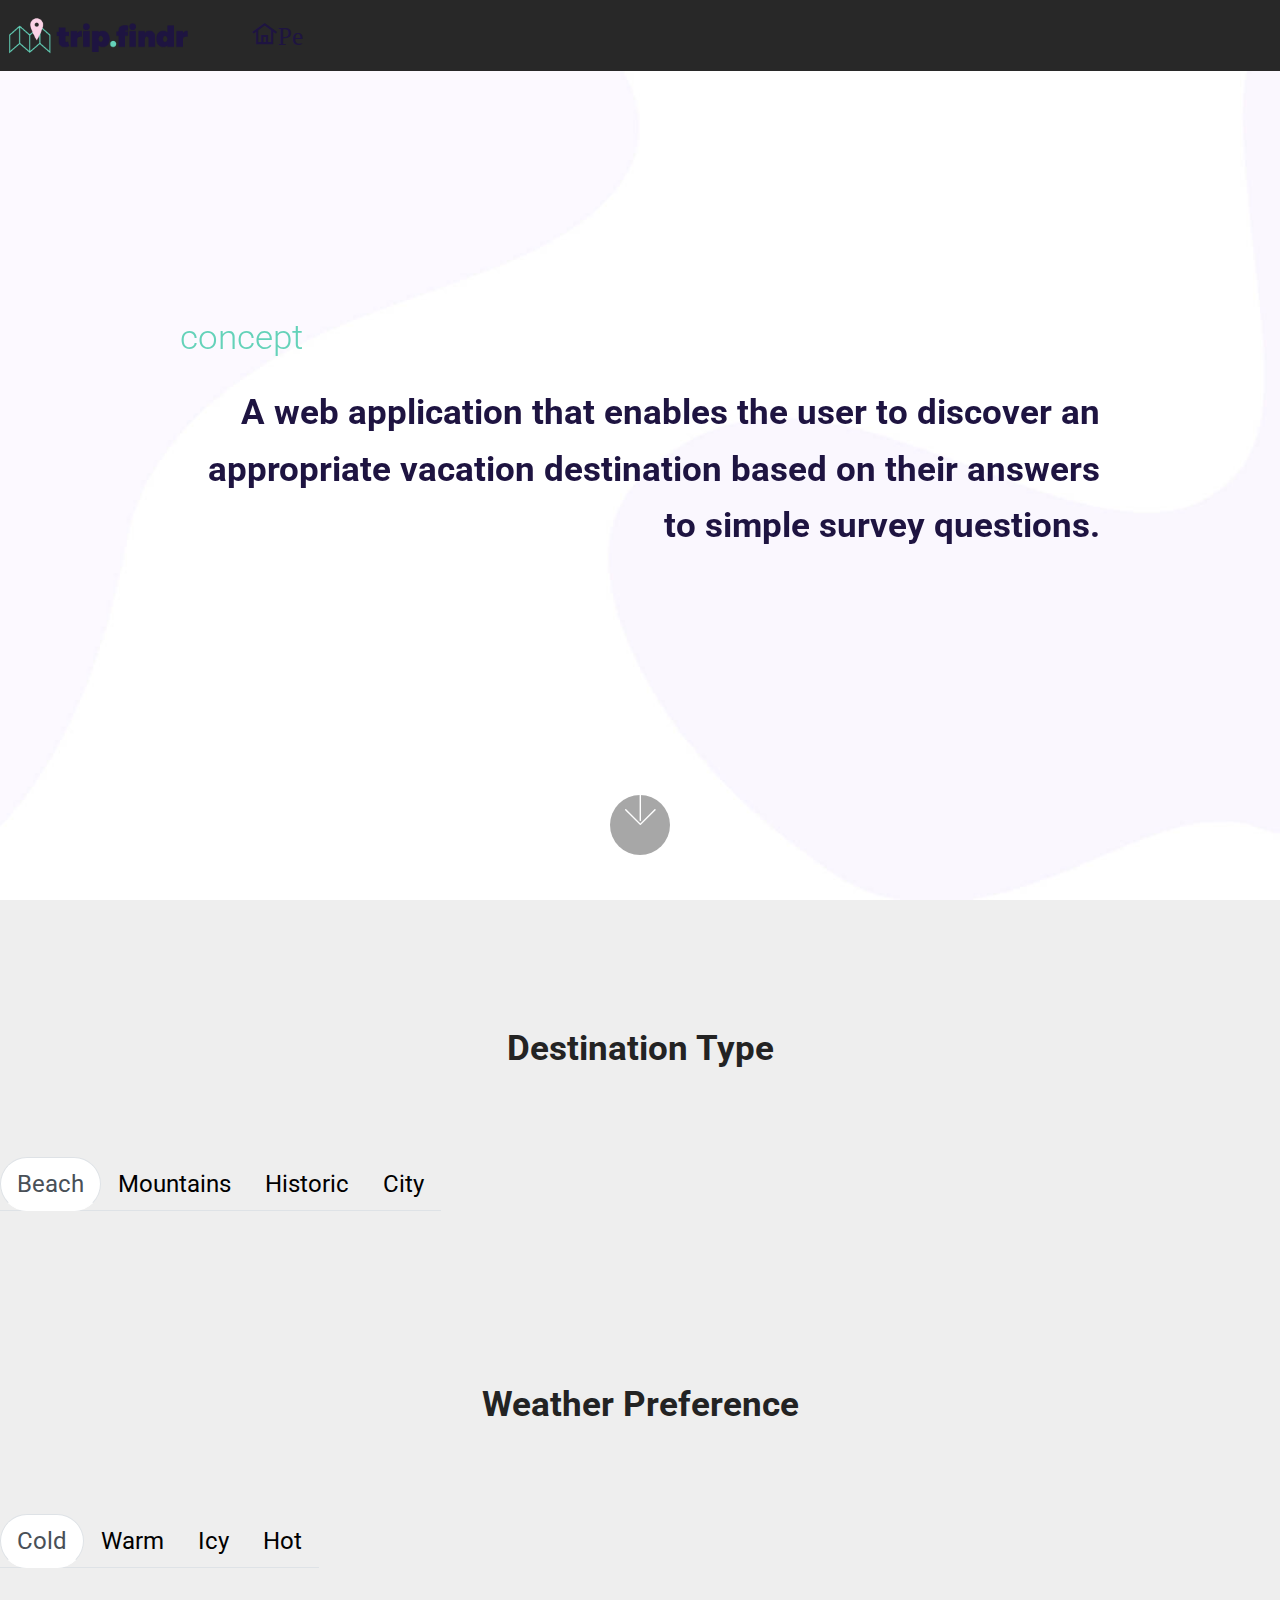
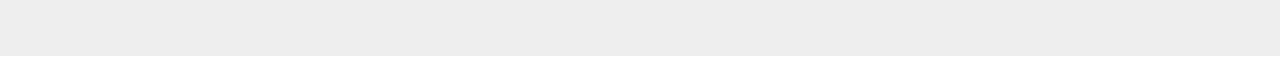
<file: motivation.html>
<!DOCTYPE html>
<html  >
<head>
  <!-- Site made with Mobirise Website Builder v4.9.7, https://mobirise.com -->
  <meta charset="UTF-8">
  <meta http-equiv="X-UA-Compatible" content="IE=edge">
  <meta name="generator" content="Mobirise v4.9.7, mobirise.com">
  <meta name="viewport" content="width=device-width, initial-scale=1, minimum-scale=1">
  <link rel="shortcut icon" href="assets/images/tripfindr-icon-128x128.png" type="image/x-icon">
  <meta name="description" content="">
  
  <title>motivation</title>
  <link rel="stylesheet" href="assets/web/assets/mobirise-icons/mobirise-icons.css">
  <link rel="stylesheet" href="assets/web/assets/mobirise-icons2/mobirise2.css">
  <link rel="stylesheet" href="assets/tether/tether.min.css">
  <link rel="stylesheet" href="assets/bootstrap/css/bootstrap.min.css">
  <link rel="stylesheet" href="assets/bootstrap/css/bootstrap-grid.min.css">
  <link rel="stylesheet" href="assets/bootstrap/css/bootstrap-reboot.min.css">
  <link rel="stylesheet" href="assets/dropdown/css/style.css">
  <link rel="stylesheet" href="assets/theme/css/style.css">
  <link rel="stylesheet" href="assets/mobirise/css/mbr-additional.css" type="text/css">
  
  
  
</head>
<body>
  <section class="menu cid-rmxeaM6js7" once="menu" id="menu1-g">

    

    <nav class="navbar navbar-expand beta-menu navbar-dropdown align-items-center navbar-fixed-top navbar-toggleable-sm">
        <button class="navbar-toggler navbar-toggler-right" type="button" data-toggle="collapse" data-target="#navbarSupportedContent" aria-controls="navbarSupportedContent" aria-expanded="false" aria-label="Toggle navigation">
            <div class="hamburger">
                <span></span>
                <span></span>
                <span></span>
                <span></span>
            </div>
        </button>
        <div class="menu-logo">
            <div class="navbar-brand">
                <span class="navbar-logo">
                    <a href="index.html">
                         <img src="assets/images/tripfindr-logo-header-50px-284x88.png" alt="Mobirise" title="" style="height: 3.8rem;">
                    </a>
                </span>
                
            </div>
        </div>
        <div class="collapse navbar-collapse" id="navbarSupportedContent">
            <ul class="navbar-nav nav-dropdown nav-right" data-app-modern-menu="true"><li class="nav-item">
                    <a class="nav-link link text-secondary display-4" href="index.html"><span class="mobi-mbri mobi-mbri-home mbr-iconfont mbr-iconfont-btn">Pe</span>
                        </a>
                </li>
                <li class="nav-item"><a class="nav-link link text-secondary display-4" href="https://mobirise.com">
                        </a></li></ul>
            
        </div>
    </nav>
</section>

<section class="engine"><a href="https://mobirise.info/i">website creation software</a></section><section class="cid-qTkA127IK8 mbr-fullscreen mbr-parallax-background" id="header2-1">

    

    

    <div class="container align-center">
        <div class="row justify-content-md-center">
            <div class="mbr-white col-md-10">
                
                <h3 class="mbr-section-subtitle align-center mbr-light pb-3 mbr-fonts-style display-2">
                    concept</h3>
                <p class="mbr-text pb-3 mbr-fonts-style display-2"><strong>A web application that enables the user to discover an appropriate vacation destination based on their answers to simple survey questions.</strong><br>
                </p>
                
            </div>
        </div>
    </div>
    <div class="mbr-arrow hidden-sm-down" aria-hidden="true">
        <a href="#next">
            <i class="mbri-down mbr-iconfont"></i>
        </a>
    </div>
</section>

<section class="tabs3 cid-rmxt25YRYR" id="tabs3-t">

    

    

    <div class="container">
        <h2 class="mbr-section-title align-center pb-3 mbr-fonts-style display-2"><strong><br></strong><br><br><strong>Destination Type</strong></h2>
        
    </div>
    <div class="container-fluid">
        <div class="row tabcont">
            <ul class="nav nav-tabs pt-3 mt-5" role="tablist">
                <li class="nav-item mbr-fonts-style"><a class="nav-link show active display-7" role="tab" data-toggle="tab" href="#tabs3-t_tab0" aria-selected="true">Beach</a></li>
                <li class="nav-item mbr-fonts-style"><a class="nav-link  show active display-7" role="tab" data-toggle="tab" href="#tabs3-t_tab1" aria-selected="true">
                        Mountains</a></li>
                <li class="nav-item mbr-fonts-style"><a class="nav-link show active display-7" role="tab" data-toggle="tab" href="#tabs3-t_tab2" aria-selected="true">Historic</a></li>
                <li class="nav-item mbr-fonts-style"><a class="nav-link show active display-7" role="tab" data-toggle="tab" href="#tabs3-t_tab3" aria-selected="true">
                        City</a></li>
                
                
            </ul>
        </div>
    </div>

    <div class="container">
        <div class="row px-1">
            <div class="tab-content">
                <div id="tab1" class="tab-pane in active mbr-table" role="tabpanel">
                    <div class="row tab-content-row">
                        <div class="col-xs-12 col-md-6">
                            
                            
                            <p class="mbr-section-text  align-center mbr-fonts-style display-7"><br><br></p>
                        </div>

                        

                        

                        
                    </div>
                </div>

                <div id="tab2" class="tab-pane  mbr-table" role="tabpanel">
                    <div class="row tab-content-row">
                        <div class="col-xs-12 col-md-6">
                            
                            
                            <p class="mbr-section-text  align-center mbr-fonts-style display-7"></p>
                        </div>

                        

                        

                        
                    </div>
                </div>

                <div id="tab3" class="tab-pane  mbr-table" role="tabpanel">
                    <div class="row tab-content-row">
                        <div class="col-xs-12 col-md-6">
                            
                            
                            <p class="mbr-section-text  align-center mbr-fonts-style display-7"></p>
                        </div>

                        

                        

                        
                    </div>
                </div>

                <div id="tab4" class="tab-pane  mbr-table" role="tabpanel">
                    <div class="row tab-content-row">
                        <div class="col-xs-12 col-md-6">
                            
                            
                            <p class="mbr-section-text  align-center mbr-fonts-style display-7"></p>
                        </div>

                        

                        

                        
                    </div>
                </div>

                <div id="tab5" class="tab-pane  mbr-table" role="tabpanel">
                    <div class="row tab-content-row">
                        <div class="col-xs-12 col-md-6">
                            
                            
                            <p class="mbr-section-text  align-center mbr-fonts-style display-7">
                                Cut down the development time with drag-and-drop website builder. Drop the blocks into the page, edit content inline and publish - no technical skills required.
                            </p>
                        </div>

                        

                        

                        
                    </div>
                </div>

                <div id="tab6" class="tab-pane  mbr-table" role="tabpanel">
                    <div class="row tab-content-row">
                        <div class="col-xs-12 col-md-6">
                            
                            
                            <p class="mbr-section-text  align-center mbr-fonts-style display-7">
                                Choose from the large selection  pre-made blocks - full-screen intro, bootstrap carousel, slider, responsive image gallery with, parallax scrolling, sticky header and more.
                            </p>
                        </div>

                        

                        

                        
                    </div>
                </div>
            </div>
        </div>
    </div>
</section>

<section class="tabs3 cid-rmxy9BlPyM" id="tabs3-16">

    

    

    <div class="container">
        <h2 class="mbr-section-title align-center pb-3 mbr-fonts-style display-2"><br><strong><br></strong><strong>Weather Preference</strong></h2>
        
    </div>
    <div class="container-fluid">
        <div class="row tabcont">
            <ul class="nav nav-tabs pt-3 mt-5" role="tablist">
                <li class="nav-item mbr-fonts-style"><a class="nav-link show active display-7" role="tab" data-toggle="tab" href="#tabs3-16_tab0" aria-selected="true">Cold</a></li>
                <li class="nav-item mbr-fonts-style"><a class="nav-link  show active display-7" role="tab" data-toggle="tab" href="#tabs3-16_tab1" aria-selected="true">
                        Warm</a></li>
                <li class="nav-item mbr-fonts-style"><a class="nav-link show active display-7" role="tab" data-toggle="tab" href="#tabs3-16_tab2" aria-selected="true">Icy</a></li>
                <li class="nav-item mbr-fonts-style"><a class="nav-link show active display-7" role="tab" data-toggle="tab" href="#tabs3-16_tab3" aria-selected="true">
                        Hot</a></li>
                
                
            </ul>
        </div>
    </div>

    <div class="container">
        <div class="row px-1">
            <div class="tab-content">
                <div id="tab1" class="tab-pane in active mbr-table" role="tabpanel">
                    <div class="row tab-content-row">
                        <div class="col-xs-12 col-md-6">
                            
                            
                            <p class="mbr-section-text  align-center mbr-fonts-style display-7"><br><br></p>
                        </div>

                        

                        

                        
                    </div>
                </div>

                <div id="tab2" class="tab-pane  mbr-table" role="tabpanel">
                    <div class="row tab-content-row">
                        <div class="col-xs-12 col-md-6">
                            
                            
                            <p class="mbr-section-text  align-center mbr-fonts-style display-7"></p>
                        </div>

                        

                        

                        
                    </div>
                </div>

                <div id="tab3" class="tab-pane  mbr-table" role="tabpanel">
                    <div class="row tab-content-row">
                        <div class="col-xs-12 col-md-6">
                            
                            
                            <p class="mbr-section-text  align-center mbr-fonts-style display-7"></p>
                        </div>

                        

                        

                        
                    </div>
                </div>

                <div id="tab4" class="tab-pane  mbr-table" role="tabpanel">
                    <div class="row tab-content-row">
                        <div class="col-xs-12 col-md-6">
                            
                            
                            <p class="mbr-section-text  align-center mbr-fonts-style display-7"></p>
                        </div>

                        

                        

                        
                    </div>
                </div>

                <div id="tab5" class="tab-pane  mbr-table" role="tabpanel">
                    <div class="row tab-content-row">
                        <div class="col-xs-12 col-md-6">
                            
                            
                            <p class="mbr-section-text  align-center mbr-fonts-style display-7">
                                Cut down the development time with drag-and-drop website builder. Drop the blocks into the page, edit content inline and publish - no technical skills required.
                            </p>
                        </div>

                        

                        

                        
                    </div>
                </div>

                <div id="tab6" class="tab-pane  mbr-table" role="tabpanel">
                    <div class="row tab-content-row">
                        <div class="col-xs-12 col-md-6">
                            
                            
                            <p class="mbr-section-text  align-center mbr-fonts-style display-7">
                                Choose from the large selection  pre-made blocks - full-screen intro, bootstrap carousel, slider, responsive image gallery with, parallax scrolling, sticky header and more.
                            </p>
                        </div>

                        

                        

                        
                    </div>
                </div>
            </div>
        </div>
    </div>
</section>

<section once="footers" class="cid-rmxe7QH187 mbr-reveal" id="footer6-f">

    

    

    <div class="container">
        <div class="media-container-row align-center mbr-white">
            <div class="col-12">
                <p class="mbr-text mb-0 mbr-fonts-style display-4">
                    © Copyright 2019 Trip.Findr</p>
            </div>
        </div>
    </div>
</section>


  <script src="assets/web/assets/jquery/jquery.min.js"></script>
  <script src="assets/tether/tether.min.js"></script>
  <script src="assets/popper/popper.min.js"></script>
  <script src="assets/bootstrap/js/bootstrap.min.js"></script>
  <script src="assets/smoothscroll/smooth-scroll.js"></script>
  <script src="assets/touchswipe/jquery.touch-swipe.min.js"></script>
  <script src="assets/parallax/jarallax.min.js"></script>
  <script src="assets/mbr-tabs/mbr-tabs.js"></script>
  <script src="assets/dropdown/js/script.min.js"></script>
  <script src="assets/theme/js/script.js"></script>
  
  
</body>
</html>
</file>
<file: assets/web/assets/mobirise-icons/mobirise-icons.css>
@font-face {
  font-family: 'MobiriseIcons';
  src:  url('mobirise-icons.eot?spat4u');
  src:  url('mobirise-icons.eot?spat4u#iefix') format('embedded-opentype'),
    url('mobirise-icons.ttf?spat4u') format('truetype'),
    url('mobirise-icons.woff?spat4u') format('woff'),
    url('mobirise-icons.svg?spat4u#MobiriseIcons') format('svg');
  font-weight: normal;
  font-style: normal;
}

[class^="mbri-"], [class*=" mbri-"] {
  /* use !important to prevent issues with browser extensions that change fonts */
  font-family: MobiriseIcons !important;
  speak: none;
  font-style: normal;
  font-weight: normal;
  font-variant: normal;
  text-transform: none;
  line-height: 1;

  /* Better Font Rendering =========== */
  -webkit-font-smoothing: antialiased;
  -moz-osx-font-smoothing: grayscale;
}

.mbri-add-submenu:before {
  content: "\e900";
}
.mbri-alert:before {
  content: "\e901";
}
.mbri-align-center:before {
  content: "\e902";
}
.mbri-align-justify:before {
  content: "\e903";
}
.mbri-align-left:before {
  content: "\e904";
}
.mbri-align-right:before {
  content: "\e905";
}
.mbri-android:before {
  content: "\e906";
}
.mbri-apple:before {
  content: "\e907";
}
.mbri-arrow-down:before {
  content: "\e908";
}
.mbri-arrow-next:before {
  content: "\e909";
}
.mbri-arrow-prev:before {
  content: "\e90a";
}
.mbri-arrow-up:before {
  content: "\e90b";
}
.mbri-bold:before {
  content: "\e90c";
}
.mbri-bookmark:before {
  content: "\e90d";
}
.mbri-bootstrap:before {
  content: "\e90e";
}
.mbri-briefcase:before {
  content: "\e90f";
}
.mbri-browse:before {
  content: "\e910";
}
.mbri-bulleted-list:before {
  content: "\e911";
}
.mbri-calendar:before {
  content: "\e912";
}
.mbri-camera:before {
  content: "\e913";
}
.mbri-cart-add:before {
  content: "\e914";
}
.mbri-cart-full:before {
  content: "\e915";
}
.mbri-cash:before {
  content: "\e916";
}
.mbri-change-style:before {
  content: "\e917";
}
.mbri-chat:before {
  content: "\e918";
}
.mbri-clock:before {
  content: "\e919";
}
.mbri-close:before {
  content: "\e91a";
}
.mbri-cloud:before {
  content: "\e91b";
}
.mbri-code:before {
  content: "\e91c";
}
.mbri-contact-form:before {
  content: "\e91d";
}
.mbri-credit-card:before {
  content: "\e91e";
}
.mbri-cursor-click:before {
  content: "\e91f";
}
.mbri-cust-feedback:before {
  content: "\e920";
}
.mbri-database:before {
  content: "\e921";
}
.mbri-delivery:before {
  content: "\e922";
}
.mbri-desktop:before {
  content: "\e923";
}
.mbri-devices:before {
  content: "\e924";
}
.mbri-down:before {
  content: "\e925";
}
.mbri-download:before {
  content: "\e989";
}
.mbri-drag-n-drop:before {
  content: "\e927";
}
.mbri-drag-n-drop2:before {
  content: "\e928";
}
.mbri-edit:before {
  content: "\e929";
}
.mbri-edit2:before {
  content: "\e92a";
}
.mbri-error:before {
  content: "\e92b";
}
.mbri-extension:before {
  content: "\e92c";
}
.mbri-features:before {
  content: "\e92d";
}
.mbri-file:before {
  content: "\e92e";
}
.mbri-flag:before {
  content: "\e92f";
}
.mbri-folder:before {
  content: "\e930";
}
.mbri-gift:before {
  content: "\e931";
}
.mbri-github:before {
  content: "\e932";
}
.mbri-globe:before {
  content: "\e933";
}
.mbri-globe-2:before {
  content: "\e934";
}
.mbri-growing-chart:before {
  content: "\e935";
}
.mbri-hearth:before {
  content: "\e936";
}
.mbri-help:before {
  content: "\e937";
}
.mbri-home:before {
  content: "\e938";
}
.mbri-hot-cup:before {
  content: "\e939";
}
.mbri-idea:before {
  content: "\e93a";
}
.mbri-image-gallery:before {
  content: "\e93b";
}
.mbri-image-slider:before {
  content: "\e93c";
}
.mbri-info:before {
  content: "\e93d";
}
.mbri-italic:before {
  content: "\e93e";
}
.mbri-key:before {
  content: "\e93f";
}
.mbri-laptop:before {
  content: "\e940";
}
.mbri-layers:before {
  content: "\e941";
}
.mbri-left-right:before {
  content: "\e942";
}
.mbri-left:before {
  content: "\e943";
}
.mbri-letter:before {
  content: "\e944";
}
.mbri-like:before {
  content: "\e945";
}
.mbri-link:before {
  content: "\e946";
}
.mbri-lock:before {
  content: "\e947";
}
.mbri-login:before {
  content: "\e948";
}
.mbri-logout:before {
  content: "\e949";
}
.mbri-magic-stick:before {
  content: "\e94a";
}
.mbri-map-pin:before {
  content: "\e94b";
}
.mbri-menu:before {
  content: "\e94c";
}
.mbri-mobile:before {
  content: "\e94d";
}
.mbri-mobile2:before {
  content: "\e94e";
}
.mbri-mobirise:before {
  content: "\e94f";
}
.mbri-more-horizontal:before {
  content: "\e950";
}
.mbri-more-vertical:before {
  content: "\e951";
}
.mbri-music:before {
  content: "\e952";
}
.mbri-new-file:before {
  content: "\e953";
}
.mbri-numbered-list:before {
  content: "\e954";
}
.mbri-opened-folder:before {
  content: "\e955";
}
.mbri-pages:before {
  content: "\e956";
}
.mbri-paper-plane:before {
  content: "\e957";
}
.mbri-paperclip:before {
  content: "\e958";
}
.mbri-photo:before {
  content: "\e959";
}
.mbri-photos:before {
  content: "\e95a";
}
.mbri-pin:before {
  content: "\e95b";
}
.mbri-play:before {
  content: "\e95c";
}
.mbri-plus:before {
  content: "\e95d";
}
.mbri-preview:before {
  content: "\e95e";
}
.mbri-print:before {
  content: "\e95f";
}
.mbri-protect:before {
  content: "\e960";
}
.mbri-question:before {
  content: "\e961";
}
.mbri-quote-left:before {
  content: "\e962";
}
.mbri-quote-right:before {
  content: "\e963";
}
.mbri-refresh:before {
  content: "\e964";
}
.mbri-responsive:before {
  content: "\e965";
}
.mbri-right:before {
  content: "\e966";
}
.mbri-rocket:before {
  content: "\e967";
}
.mbri-sad-face:before {
  content: "\e968";
}
.mbri-sale:before {
  content: "\e969";
}
.mbri-save:before {
  content: "\e96a";
}
.mbri-search:before {
  content: "\e96b";
}
.mbri-setting:before {
  content: "\e96c";
}
.mbri-setting2:before {
  content: "\e96d";
}
.mbri-setting3:before {
  content: "\e96e";
}
.mbri-share:before {
  content: "\e96f";
}
.mbri-shopping-bag:before {
  content: "\e970";
}
.mbri-shopping-basket:before {
  content: "\e971";
}
.mbri-shopping-cart:before {
  content: "\e972";
}
.mbri-sites:before {
  content: "\e973";
}
.mbri-smile-face:before {
  content: "\e974";
}
.mbri-speed:before {
  content: "\e975";
}
.mbri-star:before {
  content: "\e976";
}
.mbri-success:before {
  content: "\e977";
}
.mbri-sun:before {
  content: "\e978";
}
.mbri-sun2:before {
  content: "\e979";
}
.mbri-tablet:before {
  content: "\e97a";
}
.mbri-tablet-vertical:before {
  content: "\e97b";
}
.mbri-target:before {
  content: "\e97c";
}
.mbri-timer:before {
  content: "\e97d";
}
.mbri-to-ftp:before {
  content: "\e97e";
}
.mbri-to-local-drive:before {
  content: "\e97f";
}
.mbri-touch-swipe:before {
  content: "\e980";
}
.mbri-touch:before {
  content: "\e981";
}
.mbri-trash:before {
  content: "\e982";
}
.mbri-underline:before {
  content: "\e983";
}
.mbri-unlink:before {
  content: "\e984";
}
.mbri-unlock:before {
  content: "\e985";
}
.mbri-up-down:before {
  content: "\e986";
}
.mbri-up:before {
  content: "\e987";
}
.mbri-update:before {
  content: "\e988";
}
.mbri-upload:before {
 content: "\e926"; 
}
.mbri-user:before {
  content: "\e98a";
}
.mbri-user2:before {
  content: "\e98b";
}
.mbri-users:before {
  content: "\e98c";
}
.mbri-video:before {
  content: "\e98d";
}
.mbri-video-play:before {
  content: "\e98e";
}
.mbri-watch:before {
  content: "\e98f";
}
.mbri-website-theme:before {
  content: "\e990";
}
.mbri-wifi:before {
  content: "\e991";
}
.mbri-windows:before {
  content: "\e992";
}
.mbri-zoom-out:before {
  content: "\e993";
}
.mbri-redo:before {
  content: "\e994";
}
.mbri-undo:before {
  content: "\e995";
}
</file>
<file: assets/theme/css/style.css>
/*!
 * Mobirise v4 theme (https://mobirise.com/)
 * Copyright 2017 Mobirise
 */
section {
  background-color: #eeeeee; }

section,
.container,
.container-fluid {
  position: relative;
  word-wrap: break-word; }

a.mbr-iconfont:hover {
  text-decoration: none; }

.article .lead p, .article .lead ul, .article .lead ol, .article .lead pre, .article .lead blockquote {
  margin-bottom: 0; }

a {
  font-style: normal;
  font-weight: 400;
  cursor: pointer; }
  a, a:hover {
    text-decoration: none; }

figure {
  margin-bottom: 0; }

body {
  color: #232323; }

h1, h2, h3, h4, h5, h6,
.h1, .h2, .h3, .h4, .h5, .h6,
.display-1, .display-2, .display-3, .display-4 {
  line-height: 1;
  word-break: break-word;
  word-wrap: break-word; }

b, strong {
  font-weight: bold; }

blockquote {
  padding: 10px 0 10px 20px;
  position: relative;
  border-left: 2px solid;
  border-color: #ff3366; }

input:-webkit-autofill, input:-webkit-autofill:hover, input:-webkit-autofill:focus, input:-webkit-autofill:active {
  transition-delay: 9999s;
  transition-property: background-color, color; }

textarea[type="hidden"] {
  display: none; }

body {
  position: relative; }

section {
  background-position: 50% 50%;
  background-repeat: no-repeat;
  background-size: cover; }
  section .mbr-background-video,
  section .mbr-background-video-preview {
    position: absolute;
    bottom: 0;
    left: 0;
    right: 0;
    top: 0; }

.hidden {
  visibility: hidden; }

.mbr-z-index20 {
  z-index: 20; }

/*! Base colors */
.mbr-white {
  color: #ffffff; }

.mbr-black {
  color: #000000; }

.mbr-bg-white {
  background-color: #ffffff; }

.mbr-bg-black {
  background-color: #000000; }

/*! Text-aligns */
.align-left {
  text-align: left; }

.align-center {
  text-align: center; }

.align-right {
  text-align: right; }

@media (max-width: 767px) {
  .align-left, .align-center, .align-right, .mbr-section-btn, .mbr-section-title {
    text-align: center; } }
/*! Font-weight  */
.mbr-light {
  font-weight: 300; }

.mbr-regular {
  font-weight: 400; }

.mbr-semibold {
  font-weight: 500; }

.mbr-bold {
  font-weight: 700; }

/*! Media  */
.media-size-item {
  -webkit-flex: 1 1 auto;
  -moz-flex: 1 1 auto;
  -ms-flex: 1 1 auto;
  -o-flex: 1 1 auto;
  flex: 1 1 auto; }

.media-content {
  -webkit-flex-basis: 100%;
  flex-basis: 100%; }

.media-container-row {
  display: -ms-flexbox;
  display: -webkit-flex;
  display: flex;
  -webkit-flex-direction: row;
  -ms-flex-direction: row;
  flex-direction: row;
  -webkit-flex-wrap: wrap;
  -ms-flex-wrap: wrap;
  flex-wrap: wrap;
  -webkit-justify-content: center;
  -ms-flex-pack: center;
  justify-content: center;
  -webkit-align-content: center;
  -ms-flex-line-pack: center;
  align-content: center;
  -webkit-align-items: start;
  -ms-flex-align: start;
  align-items: start; }
  .media-container-row .media-size-item {
    width: 400px; }

.media-container-column {
  display: -ms-flexbox;
  display: -webkit-flex;
  display: flex;
  -webkit-flex-direction: column;
  -ms-flex-direction: column;
  flex-direction: column;
  -webkit-flex-wrap: wrap;
  -ms-flex-wrap: wrap;
  flex-wrap: wrap;
  -webkit-justify-content: center;
  -ms-flex-pack: center;
  justify-content: center;
  -webkit-align-content: center;
  -ms-flex-line-pack: center;
  align-content: center;
  -webkit-align-items: stretch;
  -ms-flex-align: stretch;
  align-items: stretch; }
  .media-container-column > * {
    width: 100%; }

@media (min-width: 992px) {
  .media-container-row {
    -webkit-flex-wrap: nowrap;
    -ms-flex-wrap: nowrap;
    flex-wrap: nowrap; } }
figure {
  overflow: hidden; }

figure[mbr-media-size] {
  transition: width 0.1s; }

.mbr-figure img, .mbr-figure iframe {
  display: block;
  width: 100%; }

.card {
  background-color: transparent;
  border: none; }

.card-img {
  text-align: center;
  flex-shrink: 0;
  -webkit-flex-shrink: 0; }

.media {
  max-width: 100%;
  margin: 0 auto; }

.mbr-figure {
  -ms-flex-item-align: center;
  -ms-grid-row-align: center;
  -webkit-align-self: center;
  align-self: center; }

.media-container > div {
  max-width: 100%; }

.mbr-figure img, .card-img img {
  width: 100%; }

@media (max-width: 991px) {
  .media-size-item {
    width: auto !important; }

  .media {
    width: auto; }

  .mbr-figure {
    width: 100% !important; } }
/*! Buttons */
.mbr-section-btn {
  margin-left: -.25rem;
  margin-right: -.25rem;
  font-size: 0; }

nav .mbr-section-btn {
  margin-left: 0rem;
  margin-right: 0rem; }

/*! Btn icon margin */
.btn .mbr-iconfont, .btn.btn-sm .mbr-iconfont {
  cursor: pointer;
  margin-right: 0.5rem; }

.btn.btn-md .mbr-iconfont, .btn.btn-md .mbr-iconfont {
  margin-right: 0.8rem; }

.mbr-regular {
  font-weight: 400; }

.mbr-semibold {
  font-weight: 500; }

.mbr-bold {
  font-weight: 700; }

[type="submit"] {
  -webkit-appearance: none; }

/*! Full-screen */
.mbr-fullscreen .mbr-overlay {
  min-height: 100vh; }

.mbr-fullscreen {
  display: flex;
  display: -webkit-flex;
  display: -moz-flex;
  display: -ms-flex;
  display: -o-flex;
  align-items: center;
  -webkit-align-items: center;
  min-height: 100vh;
  padding-top: 3rem;
  padding-bottom: 3rem; }

/*! Map */
.map {
  height: 25rem;
  position: relative; }
  .map iframe {
    width: 100%;
    height: 100%; }

/* Form */
.form-asterisk {
  font-family: initial;
  position: absolute;
  top: -2px;
  font-weight: normal; }

/*! Scroll to top arrow */
.mbr-arrow-up {
  bottom: 25px;
  right: 90px;
  position: fixed;
  text-align: right;
  z-index: 5000;
  color: #ffffff;
  font-size: 32px;
  transform: rotate(180deg);
  -webkit-transform: rotate(180deg); }

.mbr-arrow-up a {
  background: rgba(0, 0, 0, 0.2);
  border-radius: 3px;
  color: #fff;
  display: inline-block;
  height: 60px;
  width: 60px;
  outline-style: none !important;
  position: relative;
  text-decoration: none;
  transition: all .3s ease-in-out;
  cursor: pointer;
  text-align: center; }
  .mbr-arrow-up a:hover {
    background-color: rgba(0, 0, 0, 0.4); }
  .mbr-arrow-up a i {
    line-height: 60px; }

.mbr-arrow-up-icon {
  display: block;
  color: #fff; }

.mbr-arrow-up-icon::before {
  content: "\203a";
  display: inline-block;
  font-family: serif;
  font-size: 32px;
  line-height: 1;
  font-style: normal;
  position: relative;
  top: 6px;
  left: -4px;
  -webkit-transform: rotate(-90deg);
  transform: rotate(-90deg); }

/*! Arrow Down */
.mbr-arrow {
  position: absolute;
  bottom: 45px;
  left: 50%;
  width: 60px;
  height: 60px;
  cursor: pointer;
  background-color: rgba(80, 80, 80, 0.5);
  border-radius: 50%;
  -webkit-transform: translateX(-50%);
  transform: translateX(-50%); }
  .mbr-arrow > a {
    display: inline-block;
    text-decoration: none;
    outline-style: none;
    -webkit-animation: arrowdown 1.7s ease-in-out infinite;
    animation: arrowdown 1.7s ease-in-out infinite; }
    .mbr-arrow > a > i {
      position: absolute;
      top: -2px;
      left: 15px;
      font-size: 2rem; }

@keyframes arrowdown {
  0% {
    transform: translateY(0px);
    -webkit-transform: translateY(0px); }
  50% {
    transform: translateY(-5px);
    -webkit-transform: translateY(-5px); }
  100% {
    transform: translateY(0px);
    -webkit-transform: translateY(0px); } }
@-webkit-keyframes arrowdown {
  0% {
    transform: translateY(0px);
    -webkit-transform: translateY(0px); }
  50% {
    transform: translateY(-5px);
    -webkit-transform: translateY(-5px); }
  100% {
    transform: translateY(0px);
    -webkit-transform: translateY(0px); } }
@media (max-width: 500px) {
  .mbr-arrow-up {
    left: 50%;
    right: auto;
    transform: translateX(-50%) rotate(180deg);
    -webkit-transform: translateX(-50%) rotate(180deg); } }
/*Gradients animation*/
@keyframes gradient-animation {
  from {
    background-position: 0% 100%;
    animation-timing-function: ease-in-out; }
  to {
    background-position: 100% 0%;
    animation-timing-function: ease-in-out; } }
@-webkit-keyframes gradient-animation {
  from {
    background-position: 0% 100%;
    animation-timing-function: ease-in-out; }
  to {
    background-position: 100% 0%;
    animation-timing-function: ease-in-out; } }
.bg-gradient {
  background-size: 200% 200%;
  animation: gradient-animation 5s infinite alternate;
  -webkit-animation: gradient-animation 5s infinite alternate; }

.menu .navbar-brand {
  display: -webkit-flex; }
  .menu .navbar-brand span {
    display: flex;
    display: -webkit-flex; }
  .menu .navbar-brand .navbar-caption-wrap {
    display: -webkit-flex; }
  .menu .navbar-brand .navbar-logo img {
    display: -webkit-flex; }
@media (min-width: 768px) and (max-width: 991px) {
  .menu .navbar-toggleable-sm .navbar-nav {
    display: -webkit-box;
    display: -webkit-flex;
    display: -ms-flexbox; } }
@media (min-width: 992px) {
  .menu .navbar-nav.nav-dropdown {
    display: -webkit-flex; }
  .menu .navbar-toggleable-sm .navbar-collapse {
    display: -webkit-flex !important; } }
@media (max-width: 767px) {
  .menu .navbar-collapse {
    max-height: 80vh; }
  .menu .dropdown-menu {
    max-height: 60vh; } }

.navbar {
  display: -webkit-flex;
  -webkit-flex-wrap: wrap;
  -webkit-align-items: center;
  -webkit-justify-content: space-between; }

.navbar-collapse {
  -webkit-flex-basis: 100%;
  -webkit-flex-grow: 1;
  -webkit-align-items: center;
  max-height: 93.5vh; }
  .navbar-collapse.show {
    overflow: auto; }

.nav-dropdown .link {
  padding: .667em 1.667em !important;
  margin: 0 !important; }

.nav {
  display: -webkit-flex;
  -webkit-flex-wrap: wrap; }

.row {
  display: -webkit-flex;
  -webkit-flex-wrap: wrap; }

.justify-content-center {
  -webkit-justify-content: center; }

.form-inline {
  display: -webkit-flex;
  -webkit-flex-flow: row wrap;
  -webkit-align-items: center; }

.card-wrapper {
  -webkit-flex: 1; }

.carousel-control {
  z-index: 10;
  display: -webkit-flex;
  -webkit-align-items: center;
  -webkit-justify-content: center; }

.carousel-controls {
  display: -webkit-flex; }

.media {
  display: -webkit-flex; }

.jq-selectbox__select {
  padding: 1.07em .5em;
  position: absolute;
  top: 0;
  left: 0;
  width: 100%; }

.jq-selectbox__dropdown {
  position: absolute;
  top: 100% !important;
  left: 0 !important;
  width: 100% !important; }

.jq-selectbox__trigger-arrow {
  transform: translateY(-50%); }

.jq-selectbox li {
  padding: 1.07em .5em; }

/*# sourceMappingURL=style.css.map */
.engine {
	position: absolute;
	text-indent: -2400px;
	text-align: center;
	padding: 0;
	top: 0;
	left: -2400px;
}
</file>
<file: assets/mobirise/css/mbr-additional.css>
@import url(https://fonts.googleapis.com/css?family=Montserrat:100,100i,200,200i,300,300i,400,400i,500,500i,600,600i,700,700i,800,800i,900,900i);
@import url(https://fonts.googleapis.com/css?family=Roboto:100,100i,300,300i,400,400i,500,500i,700,700i,900,900i);





body {
  font-style: normal;
  line-height: 1.5;
}
.mbr-section-title {
  font-style: normal;
  line-height: 1.2;
}
.mbr-section-subtitle {
  line-height: 1.3;
}
.mbr-text {
  font-style: normal;
  line-height: 1.6;
}
.display-1 {
  font-family: 'Montserrat', sans-serif;
  font-size: 3rem;
}
.display-1 > .mbr-iconfont {
  font-size: 4.8rem;
}
.display-2 {
  font-family: 'Roboto', sans-serif;
  font-size: 2.2rem;
}
.display-2 > .mbr-iconfont {
  font-size: 3.52rem;
}
.display-4 {
  font-family: 'Roboto', sans-serif;
  font-size: 1rem;
}
.display-4 > .mbr-iconfont {
  font-size: 1.6rem;
}
.display-5 {
  font-family: 'Roboto', sans-serif;
  font-size: 1.2rem;
}
.display-5 > .mbr-iconfont {
  font-size: 1.92rem;
}
.display-7 {
  font-family: 'Roboto', sans-serif;
  font-size: 1.5rem;
}
.display-7 > .mbr-iconfont {
  font-size: 2.4rem;
}
/* ---- Fluid typography for mobile devices ---- */
/* 1.4 - font scale ratio ( bootstrap == 1.42857 ) */
/* 100vw - current viewport width */
/* (48 - 20)  48 == 48rem == 768px, 20 == 20rem == 320px(minimal supported viewport) */
/* 0.65 - min scale variable, may vary */
@media (max-width: 768px) {
  .display-1 {
    font-size: 2.4rem;
    font-size: calc( 1.7rem + (3 - 1.7) * ((100vw - 20rem) / (48 - 20)));
    line-height: calc( 1.4 * (1.7rem + (3 - 1.7) * ((100vw - 20rem) / (48 - 20))));
  }
  .display-2 {
    font-size: 1.76rem;
    font-size: calc( 1.42rem + (2.2 - 1.42) * ((100vw - 20rem) / (48 - 20)));
    line-height: calc( 1.4 * (1.42rem + (2.2 - 1.42) * ((100vw - 20rem) / (48 - 20))));
  }
  .display-4 {
    font-size: 0.8rem;
    font-size: calc( 1rem + (1 - 1) * ((100vw - 20rem) / (48 - 20)));
    line-height: calc( 1.4 * (1rem + (1 - 1) * ((100vw - 20rem) / (48 - 20))));
  }
  .display-5 {
    font-size: 0.96rem;
    font-size: calc( 1.07rem + (1.2 - 1.07) * ((100vw - 20rem) / (48 - 20)));
    line-height: calc( 1.4 * (1.07rem + (1.2 - 1.07) * ((100vw - 20rem) / (48 - 20))));
  }
}
/* Buttons */
.btn {
  font-weight: 500;
  border-width: 2px;
  font-style: normal;
  letter-spacing: 1px;
  margin: .4rem .8rem;
  white-space: normal;
  -webkit-transition: all 0.3s ease-in-out;
  -moz-transition: all 0.3s ease-in-out;
  transition: all 0.3s ease-in-out;
  display: inline-flex;
  align-items: center;
  justify-content: center;
  word-break: break-word;
  -webkit-align-items: center;
  -webkit-justify-content: center;
  display: -webkit-inline-flex;
  padding: 1rem 3rem;
  border-radius: 3px;
}
.btn-sm {
  font-weight: 500;
  letter-spacing: 1px;
  -webkit-transition: all 0.3s ease-in-out;
  -moz-transition: all 0.3s ease-in-out;
  transition: all 0.3s ease-in-out;
  padding: 0.6rem 1.5rem;
  border-radius: 3px;
}
.btn-md {
  font-weight: 500;
  letter-spacing: 1px;
  margin: .4rem .8rem !important;
  -webkit-transition: all 0.3s ease-in-out;
  -moz-transition: all 0.3s ease-in-out;
  transition: all 0.3s ease-in-out;
  padding: 1rem 3rem;
  border-radius: 3px;
}
.btn-lg {
  font-weight: 500;
  letter-spacing: 1px;
  margin: .4rem .8rem !important;
  -webkit-transition: all 0.3s ease-in-out;
  -moz-transition: all 0.3s ease-in-out;
  transition: all 0.3s ease-in-out;
  padding: 1.2rem 3.2rem;
  border-radius: 3px;
}
.bg-primary {
  background-color: #000000 !important;
}
.bg-success {
  background-color: #64d2b9 !important;
}
.bg-info {
  background-color: #000000 !important;
}
.bg-warning {
  background-color: #cccccc !important;
}
.bg-danger {
  background-color: #fad2e6 !important;
}
.btn-primary,
.btn-primary:active {
  background-color: #000000 !important;
  border-color: #000000 !important;
  color: #ffffff !important;
}
.btn-primary:hover,
.btn-primary:focus,
.btn-primary.focus,
.btn-primary.active {
  color: #ffffff !important;
  background-color: #000000 !important;
  border-color: #000000 !important;
}
.btn-primary.disabled,
.btn-primary:disabled {
  color: #ffffff !important;
  background-color: #000000 !important;
  border-color: #000000 !important;
}
.btn-secondary,
.btn-secondary:active {
  background-color: #1e1441 !important;
  border-color: #1e1441 !important;
  color: #ffffff !important;
}
.btn-secondary:hover,
.btn-secondary:focus,
.btn-secondary.focus,
.btn-secondary.active {
  color: #ffffff !important;
  background-color: #030206 !important;
  border-color: #030206 !important;
}
.btn-secondary.disabled,
.btn-secondary:disabled {
  color: #ffffff !important;
  background-color: #030206 !important;
  border-color: #030206 !important;
}
.btn-info,
.btn-info:active {
  background-color: #000000 !important;
  border-color: #000000 !important;
  color: #ffffff !important;
}
.btn-info:hover,
.btn-info:focus,
.btn-info.focus,
.btn-info.active {
  color: #ffffff !important;
  background-color: #000000 !important;
  border-color: #000000 !important;
}
.btn-info.disabled,
.btn-info:disabled {
  color: #ffffff !important;
  background-color: #000000 !important;
  border-color: #000000 !important;
}
.btn-success,
.btn-success:active {
  background-color: #64d2b9 !important;
  border-color: #64d2b9 !important;
  color: #ffffff !important;
}
.btn-success:hover,
.btn-success:focus,
.btn-success.focus,
.btn-success.active {
  color: #ffffff !important;
  background-color: #35b598 !important;
  border-color: #35b598 !important;
}
.btn-success.disabled,
.btn-success:disabled {
  color: #ffffff !important;
  background-color: #35b598 !important;
  border-color: #35b598 !important;
}
.btn-warning,
.btn-warning:active {
  background-color: #cccccc !important;
  border-color: #cccccc !important;
  color: #4d4d4d !important;
}
.btn-warning:hover,
.btn-warning:focus,
.btn-warning.focus,
.btn-warning.active {
  color: #4d4d4d !important;
  background-color: #a6a6a6 !important;
  border-color: #a6a6a6 !important;
}
.btn-warning.disabled,
.btn-warning:disabled {
  color: #4d4d4d !important;
  background-color: #a6a6a6 !important;
  border-color: #a6a6a6 !important;
}
.btn-danger,
.btn-danger:active {
  background-color: #fad2e6 !important;
  border-color: #fad2e6 !important;
  color: #b91467 !important;
}
.btn-danger:hover,
.btn-danger:focus,
.btn-danger.focus,
.btn-danger.active {
  color: #b91467 !important;
  background-color: #f28dc0 !important;
  border-color: #f28dc0 !important;
}
.btn-danger.disabled,
.btn-danger:disabled {
  color: #b91467 !important;
  background-color: #f28dc0 !important;
  border-color: #f28dc0 !important;
}
.btn-white {
  color: #333333 !important;
}
.btn-white,
.btn-white:active {
  background-color: #ffffff !important;
  border-color: #ffffff !important;
  color: #808080 !important;
}
.btn-white:hover,
.btn-white:focus,
.btn-white.focus,
.btn-white.active {
  color: #808080 !important;
  background-color: #d9d9d9 !important;
  border-color: #d9d9d9 !important;
}
.btn-white.disabled,
.btn-white:disabled {
  color: #808080 !important;
  background-color: #d9d9d9 !important;
  border-color: #d9d9d9 !important;
}
.btn-black,
.btn-black:active {
  background-color: #333333 !important;
  border-color: #333333 !important;
  color: #ffffff !important;
}
.btn-black:hover,
.btn-black:focus,
.btn-black.focus,
.btn-black.active {
  color: #ffffff !important;
  background-color: #0d0d0d !important;
  border-color: #0d0d0d !important;
}
.btn-black.disabled,
.btn-black:disabled {
  color: #ffffff !important;
  background-color: #0d0d0d !important;
  border-color: #0d0d0d !important;
}
.btn-primary-outline,
.btn-primary-outline:active {
  background: none;
  border-color: #000000;
  color: #000000;
}
.btn-primary-outline:hover,
.btn-primary-outline:focus,
.btn-primary-outline.focus,
.btn-primary-outline.active {
  color: #ffffff;
  background-color: #000000;
  border-color: #000000;
}
.btn-primary-outline.disabled,
.btn-primary-outline:disabled {
  color: #ffffff !important;
  background-color: #000000 !important;
  border-color: #000000 !important;
}
.btn-secondary-outline,
.btn-secondary-outline:active {
  background: none;
  border-color: #000000;
  color: #000000;
}
.btn-secondary-outline:hover,
.btn-secondary-outline:focus,
.btn-secondary-outline.focus,
.btn-secondary-outline.active {
  color: #ffffff;
  background-color: #1e1441;
  border-color: #1e1441;
}
.btn-secondary-outline.disabled,
.btn-secondary-outline:disabled {
  color: #ffffff !important;
  background-color: #1e1441 !important;
  border-color: #1e1441 !important;
}
.btn-info-outline,
.btn-info-outline:active {
  background: none;
  border-color: #000000;
  color: #000000;
}
.btn-info-outline:hover,
.btn-info-outline:focus,
.btn-info-outline.focus,
.btn-info-outline.active {
  color: #ffffff;
  background-color: #000000;
  border-color: #000000;
}
.btn-info-outline.disabled,
.btn-info-outline:disabled {
  color: #ffffff !important;
  background-color: #000000 !important;
  border-color: #000000 !important;
}
.btn-success-outline,
.btn-success-outline:active {
  background: none;
  border-color: #2fa187;
  color: #2fa187;
}
.btn-success-outline:hover,
.btn-success-outline:focus,
.btn-success-outline.focus,
.btn-success-outline.active {
  color: #ffffff;
  background-color: #64d2b9;
  border-color: #64d2b9;
}
.btn-success-outline.disabled,
.btn-success-outline:disabled {
  color: #ffffff !important;
  background-color: #64d2b9 !important;
  border-color: #64d2b9 !important;
}
.btn-warning-outline,
.btn-warning-outline:active {
  background: none;
  border-color: #999999;
  color: #999999;
}
.btn-warning-outline:hover,
.btn-warning-outline:focus,
.btn-warning-outline.focus,
.btn-warning-outline.active {
  color: #4d4d4d;
  background-color: #cccccc;
  border-color: #cccccc;
}
.btn-warning-outline.disabled,
.btn-warning-outline:disabled {
  color: #4d4d4d !important;
  background-color: #cccccc !important;
  border-color: #cccccc !important;
}
.btn-danger-outline,
.btn-danger-outline:active {
  background: none;
  border-color: #f076b3;
  color: #f076b3;
}
.btn-danger-outline:hover,
.btn-danger-outline:focus,
.btn-danger-outline.focus,
.btn-danger-outline.active {
  color: #b91467;
  background-color: #fad2e6;
  border-color: #fad2e6;
}
.btn-danger-outline.disabled,
.btn-danger-outline:disabled {
  color: #b91467 !important;
  background-color: #fad2e6 !important;
  border-color: #fad2e6 !important;
}
.btn-black-outline,
.btn-black-outline:active {
  background: none;
  border-color: #000000;
  color: #000000;
}
.btn-black-outline:hover,
.btn-black-outline:focus,
.btn-black-outline.focus,
.btn-black-outline.active {
  color: #ffffff;
  background-color: #333333;
  border-color: #333333;
}
.btn-black-outline.disabled,
.btn-black-outline:disabled {
  color: #ffffff !important;
  background-color: #333333 !important;
  border-color: #333333 !important;
}
.btn-white-outline,
.btn-white-outline:active,
.btn-white-outline.active {
  background: none;
  border-color: #ffffff;
  color: #ffffff;
}
.btn-white-outline:hover,
.btn-white-outline:focus,
.btn-white-outline.focus {
  color: #333333;
  background-color: #ffffff;
  border-color: #ffffff;
}
.text-primary {
  color: #000000 !important;
}
.text-secondary {
  color: #1e1441 !important;
}
.text-success {
  color: #64d2b9 !important;
}
.text-info {
  color: #000000 !important;
}
.text-warning {
  color: #cccccc !important;
}
.text-danger {
  color: #fad2e6 !important;
}
.text-white {
  color: #ffffff !important;
}
.text-black {
  color: #000000 !important;
}
a.text-primary:hover,
a.text-primary:focus {
  color: #000000 !important;
}
a.text-secondary:hover,
a.text-secondary:focus {
  color: #000000 !important;
}
a.text-success:hover,
a.text-success:focus {
  color: #2fa187 !important;
}
a.text-info:hover,
a.text-info:focus {
  color: #000000 !important;
}
a.text-warning:hover,
a.text-warning:focus {
  color: #999999 !important;
}
a.text-danger:hover,
a.text-danger:focus {
  color: #f076b3 !important;
}
a.text-white:hover,
a.text-white:focus {
  color: #b3b3b3 !important;
}
a.text-black:hover,
a.text-black:focus {
  color: #4d4d4d !important;
}
.alert-success {
  background-color: #70c770;
}
.alert-info {
  background-color: #000000;
}
.alert-warning {
  background-color: #cccccc;
}
.alert-danger {
  background-color: #fad2e6;
}
.mbr-section-btn a.btn:not(.btn-form) {
  border-radius: 100px;
}
.mbr-section-btn a.btn:not(.btn-form):hover,
.mbr-section-btn a.btn:not(.btn-form):focus {
  box-shadow: none !important;
}
.mbr-section-btn a.btn:not(.btn-form):hover,
.mbr-section-btn a.btn:not(.btn-form):focus {
  box-shadow: 0 10px 40px 0 rgba(0, 0, 0, 0.2) !important;
  -webkit-box-shadow: 0 10px 40px 0 rgba(0, 0, 0, 0.2) !important;
}
.mbr-gallery-filter li a {
  border-radius: 100px !important;
}
.mbr-gallery-filter li.active .btn {
  background-color: #000000;
  border-color: #000000;
  color: #ffffff;
}
.mbr-gallery-filter li.active .btn:focus {
  box-shadow: none;
}
.nav-tabs .nav-link {
  border-radius: 100px !important;
}
.btn-form {
  border-radius: 0;
}
.btn-form:hover {
  cursor: pointer;
}
a,
a:hover {
  color: #000000;
}
.mbr-plan-header.bg-primary .mbr-plan-subtitle,
.mbr-plan-header.bg-primary .mbr-plan-price-desc {
  color: #b3b3b3;
}
.mbr-plan-header.bg-success .mbr-plan-subtitle,
.mbr-plan-header.bg-success .mbr-plan-price-desc {
  color: #ffffff;
}
.mbr-plan-header.bg-info .mbr-plan-subtitle,
.mbr-plan-header.bg-info .mbr-plan-price-desc {
  color: #b3b3b3;
}
.mbr-plan-header.bg-warning .mbr-plan-subtitle,
.mbr-plan-header.bg-warning .mbr-plan-price-desc {
  color: #ffffff;
}
.mbr-plan-header.bg-danger .mbr-plan-subtitle,
.mbr-plan-header.bg-danger .mbr-plan-price-desc {
  color: #ffffff;
}
/* Scroll to top button*/
.scrollToTop_wraper {
  display: none;
}
#scrollToTop a i:before {
  content: '';
  position: absolute;
  height: 40%;
  top: 25%;
  background: #fff;
  width: 2px;
  left: calc(50% - 1px);
}
#scrollToTop a i:after {
  content: '';
  position: absolute;
  display: block;
  border-top: 2px solid #fff;
  border-right: 2px solid #fff;
  width: 40%;
  height: 40%;
  left: 30%;
  bottom: 30%;
  transform: rotate(135deg);
  -webkit-transform: rotate(135deg);
}
/* Others*/
.note-check a[data-value=Rubik] {
  font-style: normal;
}
.mbr-arrow a {
  color: #ffffff;
}
@media (max-width: 767px) {
  .mbr-arrow {
    display: none;
  }
}
.form-control-label {
  position: relative;
  cursor: pointer;
  margin-bottom: .357em;
  padding: 0;
}
.alert {
  color: #ffffff;
  border-radius: 0;
  border: 0;
  font-size: .875rem;
  line-height: 1.5;
  margin-bottom: 1.875rem;
  padding: 1.25rem;
  position: relative;
}
.alert.alert-form::after {
  background-color: inherit;
  bottom: -7px;
  content: "";
  display: block;
  height: 14px;
  left: 50%;
  margin-left: -7px;
  position: absolute;
  transform: rotate(45deg);
  width: 14px;
  -webkit-transform: rotate(45deg);
}
.form-control {
  background-color: #f5f5f5;
  box-shadow: none;
  color: #565656;
  font-family: 'Roboto', sans-serif;
  font-size: 1.5rem;
  line-height: 1.43;
  min-height: 3.5em;
  padding: 1.07em .5em;
}
.form-control > .mbr-iconfont {
  font-size: 2.4rem;
}
.form-control,
.form-control:focus {
  border: 1px solid #e8e8e8;
}
.form-active .form-control:invalid {
  border-color: red;
}
.mbr-overlay {
  background-color: #000;
  bottom: 0;
  left: 0;
  opacity: .5;
  position: absolute;
  right: 0;
  top: 0;
  z-index: 0;
  pointer-events: none;
}
blockquote {
  font-style: italic;
  padding: 10px 0 10px 20px;
  font-size: 1.09rem;
  position: relative;
  border-color: #000000;
  border-width: 3px;
}
ul,
ol,
pre,
blockquote {
  margin-bottom: 2.3125rem;
}
pre {
  background: #f4f4f4;
  padding: 10px 24px;
  white-space: pre-wrap;
}
.inactive {
  -webkit-user-select: none;
  -moz-user-select: none;
  -ms-user-select: none;
  user-select: none;
  pointer-events: none;
  -webkit-user-drag: none;
  user-drag: none;
}
.mbr-section__comments .row {
  justify-content: center;
  -webkit-justify-content: center;
}
/* Forms */
.mbr-form .btn {
  margin: .4rem 0;
}
.mbr-form .input-group-btn a.btn {
  border-radius: 100px !important;
}
.mbr-form .input-group-btn a.btn:hover {
  box-shadow: 0 10px 40px 0 rgba(0, 0, 0, 0.2);
}
.mbr-form .input-group-btn button[type="submit"] {
  border-radius: 100px !important;
  padding: 1rem 3rem;
}
.mbr-form .input-group-btn button[type="submit"]:hover {
  box-shadow: 0 10px 40px 0 rgba(0, 0, 0, 0.2);
}
.form2 .form-control {
  border-top-left-radius: 100px;
  border-bottom-left-radius: 100px;
}
.form2 .input-group-btn a.btn {
  border-top-left-radius: 0 !important;
  border-bottom-left-radius: 0 !important;
}
.form2 .input-group-btn button[type="submit"] {
  border-top-left-radius: 0 !important;
  border-bottom-left-radius: 0 !important;
}
.form3 input[type="email"] {
  border-radius: 100px !important;
}
@media (max-width: 349px) {
  .form2 input[type="email"] {
    border-radius: 100px !important;
  }
  .form2 .input-group-btn a.btn {
    border-radius: 100px !important;
  }
  .form2 .input-group-btn button[type="submit"] {
    border-radius: 100px !important;
  }
}
@media (max-width: 767px) {
  .btn {
    font-size: .75rem !important;
  }
  .btn .mbr-iconfont {
    font-size: 1rem !important;
  }
}
/* Social block */
.btn-social {
  font-size: 20px;
  border-radius: 50%;
  padding: 0;
  width: 44px;
  height: 44px;
  line-height: 44px;
  text-align: center;
  position: relative;
  border: 2px solid #c0a375;
  border-color: #000000;
  color: #232323;
  cursor: pointer;
}
.btn-social i {
  top: 0;
  line-height: 44px;
  width: 44px;
}
.btn-social:hover {
  color: #fff;
  background: #000000;
}
.btn-social + .btn {
  margin-left: .1rem;
}
/* Footer */
.mbr-footer-content li::before,
.mbr-footer .mbr-contacts li::before {
  background: #000000;
}
.mbr-footer-content li a:hover,
.mbr-footer .mbr-contacts li a:hover {
  color: #000000;
}
.footer3 input[type="email"],
.footer4 input[type="email"] {
  border-radius: 100px !important;
}
.footer3 .input-group-btn a.btn,
.footer4 .input-group-btn a.btn {
  border-radius: 100px !important;
}
.footer3 .input-group-btn button[type="submit"],
.footer4 .input-group-btn button[type="submit"] {
  border-radius: 100px !important;
}
/* Headers*/
.header13 .form-inline input[type="email"],
.header14 .form-inline input[type="email"] {
  border-radius: 100px;
}
.header13 .form-inline input[type="text"],
.header14 .form-inline input[type="text"] {
  border-radius: 100px;
}
.header13 .form-inline input[type="tel"],
.header14 .form-inline input[type="tel"] {
  border-radius: 100px;
}
.header13 .form-inline a.btn,
.header14 .form-inline a.btn {
  border-radius: 100px;
}
.header13 .form-inline button,
.header14 .form-inline button {
  border-radius: 100px !important;
}
.offset-1 {
  margin-left: 8.33333%;
}
.offset-2 {
  margin-left: 16.66667%;
}
.offset-3 {
  margin-left: 25%;
}
.offset-4 {
  margin-left: 33.33333%;
}
.offset-5 {
  margin-left: 41.66667%;
}
.offset-6 {
  margin-left: 50%;
}
.offset-7 {
  margin-left: 58.33333%;
}
.offset-8 {
  margin-left: 66.66667%;
}
.offset-9 {
  margin-left: 75%;
}
.offset-10 {
  margin-left: 83.33333%;
}
.offset-11 {
  margin-left: 91.66667%;
}
@media (min-width: 576px) {
  .offset-sm-0 {
    margin-left: 0%;
  }
  .offset-sm-1 {
    margin-left: 8.33333%;
  }
  .offset-sm-2 {
    margin-left: 16.66667%;
  }
  .offset-sm-3 {
    margin-left: 25%;
  }
  .offset-sm-4 {
    margin-left: 33.33333%;
  }
  .offset-sm-5 {
    margin-left: 41.66667%;
  }
  .offset-sm-6 {
    margin-left: 50%;
  }
  .offset-sm-7 {
    margin-left: 58.33333%;
  }
  .offset-sm-8 {
    margin-left: 66.66667%;
  }
  .offset-sm-9 {
    margin-left: 75%;
  }
  .offset-sm-10 {
    margin-left: 83.33333%;
  }
  .offset-sm-11 {
    margin-left: 91.66667%;
  }
}
@media (min-width: 768px) {
  .offset-md-0 {
    margin-left: 0%;
  }
  .offset-md-1 {
    margin-left: 8.33333%;
  }
  .offset-md-2 {
    margin-left: 16.66667%;
  }
  .offset-md-3 {
    margin-left: 25%;
  }
  .offset-md-4 {
    margin-left: 33.33333%;
  }
  .offset-md-5 {
    margin-left: 41.66667%;
  }
  .offset-md-6 {
    margin-left: 50%;
  }
  .offset-md-7 {
    margin-left: 58.33333%;
  }
  .offset-md-8 {
    margin-left: 66.66667%;
  }
  .offset-md-9 {
    margin-left: 75%;
  }
  .offset-md-10 {
    margin-left: 83.33333%;
  }
  .offset-md-11 {
    margin-left: 91.66667%;
  }
}
@media (min-width: 992px) {
  .offset-lg-0 {
    margin-left: 0%;
  }
  .offset-lg-1 {
    margin-left: 8.33333%;
  }
  .offset-lg-2 {
    margin-left: 16.66667%;
  }
  .offset-lg-3 {
    margin-left: 25%;
  }
  .offset-lg-4 {
    margin-left: 33.33333%;
  }
  .offset-lg-5 {
    margin-left: 41.66667%;
  }
  .offset-lg-6 {
    margin-left: 50%;
  }
  .offset-lg-7 {
    margin-left: 58.33333%;
  }
  .offset-lg-8 {
    margin-left: 66.66667%;
  }
  .offset-lg-9 {
    margin-left: 75%;
  }
  .offset-lg-10 {
    margin-left: 83.33333%;
  }
  .offset-lg-11 {
    margin-left: 91.66667%;
  }
}
@media (min-width: 1200px) {
  .offset-xl-0 {
    margin-left: 0%;
  }
  .offset-xl-1 {
    margin-left: 8.33333%;
  }
  .offset-xl-2 {
    margin-left: 16.66667%;
  }
  .offset-xl-3 {
    margin-left: 25%;
  }
  .offset-xl-4 {
    margin-left: 33.33333%;
  }
  .offset-xl-5 {
    margin-left: 41.66667%;
  }
  .offset-xl-6 {
    margin-left: 50%;
  }
  .offset-xl-7 {
    margin-left: 58.33333%;
  }
  .offset-xl-8 {
    margin-left: 66.66667%;
  }
  .offset-xl-9 {
    margin-left: 75%;
  }
  .offset-xl-10 {
    margin-left: 83.33333%;
  }
  .offset-xl-11 {
    margin-left: 91.66667%;
  }
}
.navbar-toggler {
  -webkit-align-self: flex-start;
  -ms-flex-item-align: start;
  align-self: flex-start;
  padding: 0.25rem 0.75rem;
  font-size: 1.25rem;
  line-height: 1;
  background: transparent;
  border: 1px solid transparent;
  -webkit-border-radius: 0.25rem;
  border-radius: 0.25rem;
}
.navbar-toggler:focus,
.navbar-toggler:hover {
  text-decoration: none;
}
.navbar-toggler-icon {
  display: inline-block;
  width: 1.5em;
  height: 1.5em;
  vertical-align: middle;
  content: "";
  background: no-repeat center center;
  -webkit-background-size: 100% 100%;
  -o-background-size: 100% 100%;
  background-size: 100% 100%;
}
.navbar-toggler-left {
  position: absolute;
  left: 1rem;
}
.navbar-toggler-right {
  position: absolute;
  right: 1rem;
}
@media (max-width: 575px) {
  .navbar-toggleable .navbar-nav .dropdown-menu {
    position: static;
    float: none;
  }
  .navbar-toggleable > .container {
    padding-right: 0;
    padding-left: 0;
  }
}
@media (min-width: 576px) {
  .navbar-toggleable {
    -webkit-box-orient: horizontal;
    -webkit-box-direction: normal;
    -webkit-flex-direction: row;
    -ms-flex-direction: row;
    flex-direction: row;
    -webkit-flex-wrap: nowrap;
    -ms-flex-wrap: nowrap;
    flex-wrap: nowrap;
    -webkit-box-align: center;
    -webkit-align-items: center;
    -ms-flex-align: center;
    align-items: center;
  }
  .navbar-toggleable .navbar-nav {
    -webkit-box-orient: horizontal;
    -webkit-box-direction: normal;
    -webkit-flex-direction: row;
    -ms-flex-direction: row;
    flex-direction: row;
  }
  .navbar-toggleable .navbar-nav .nav-link {
    padding-right: .5rem;
    padding-left: .5rem;
  }
  .navbar-toggleable > .container {
    display: -webkit-box;
    display: -webkit-flex;
    display: -ms-flexbox;
    display: flex;
    -webkit-flex-wrap: nowrap;
    -ms-flex-wrap: nowrap;
    flex-wrap: nowrap;
    -webkit-box-align: center;
    -webkit-align-items: center;
    -ms-flex-align: center;
    align-items: center;
  }
  .navbar-toggleable .navbar-collapse {
    display: -webkit-box !important;
    display: -webkit-flex !important;
    display: -ms-flexbox !important;
    display: flex !important;
    width: 100%;
  }
  .navbar-toggleable .navbar-toggler {
    display: none;
  }
}
@media (max-width: 767px) {
  .navbar-toggleable-sm .navbar-nav .dropdown-menu {
    position: static;
    float: none;
  }
  .navbar-toggleable-sm > .container {
    padding-right: 0;
    padding-left: 0;
  }
}
@media (min-width: 768px) {
  .navbar-toggleable-sm {
    -webkit-box-orient: horizontal;
    -webkit-box-direction: normal;
    -webkit-flex-direction: row;
    -ms-flex-direction: row;
    flex-direction: row;
    -webkit-flex-wrap: nowrap;
    -ms-flex-wrap: nowrap;
    flex-wrap: nowrap;
    -webkit-box-align: center;
    -webkit-align-items: center;
    -ms-flex-align: center;
    align-items: center;
  }
  .navbar-toggleable-sm .navbar-nav {
    -webkit-box-orient: horizontal;
    -webkit-box-direction: normal;
    -webkit-flex-direction: row;
    -ms-flex-direction: row;
    flex-direction: row;
  }
  .navbar-toggleable-sm .navbar-nav .nav-link {
    padding-right: .5rem;
    padding-left: .5rem;
  }
  .navbar-toggleable-sm > .container {
    display: -webkit-box;
    display: -webkit-flex;
    display: -ms-flexbox;
    display: flex;
    -webkit-flex-wrap: nowrap;
    -ms-flex-wrap: nowrap;
    flex-wrap: nowrap;
    -webkit-box-align: center;
    -webkit-align-items: center;
    -ms-flex-align: center;
    align-items: center;
  }
  .navbar-toggleable-sm .navbar-collapse {
    display: none;
    width: 100%;
  }
  .navbar-toggleable-sm .navbar-toggler {
    display: none;
  }
}
@media (max-width: 991px) {
  .navbar-toggleable-md .navbar-nav .dropdown-menu {
    position: static;
    float: none;
  }
  .navbar-toggleable-md > .container {
    padding-right: 0;
    padding-left: 0;
  }
}
@media (min-width: 992px) {
  .navbar-toggleable-md {
    -webkit-box-orient: horizontal;
    -webkit-box-direction: normal;
    -webkit-flex-direction: row;
    -ms-flex-direction: row;
    flex-direction: row;
    -webkit-flex-wrap: nowrap;
    -ms-flex-wrap: nowrap;
    flex-wrap: nowrap;
    -webkit-box-align: center;
    -webkit-align-items: center;
    -ms-flex-align: center;
    align-items: center;
  }
  .navbar-toggleable-md .navbar-nav {
    -webkit-box-orient: horizontal;
    -webkit-box-direction: normal;
    -webkit-flex-direction: row;
    -ms-flex-direction: row;
    flex-direction: row;
  }
  .navbar-toggleable-md .navbar-nav .nav-link {
    padding-right: .5rem;
    padding-left: .5rem;
  }
  .navbar-toggleable-md > .container {
    display: -webkit-box;
    display: -webkit-flex;
    display: -ms-flexbox;
    display: flex;
    -webkit-flex-wrap: nowrap;
    -ms-flex-wrap: nowrap;
    flex-wrap: nowrap;
    -webkit-box-align: center;
    -webkit-align-items: center;
    -ms-flex-align: center;
    align-items: center;
  }
  .navbar-toggleable-md .navbar-collapse {
    display: -webkit-box !important;
    display: -webkit-flex !important;
    display: -ms-flexbox !important;
    display: flex !important;
    width: 100%;
  }
  .navbar-toggleable-md .navbar-toggler {
    display: none;
  }
}
@media (max-width: 1199px) {
  .navbar-toggleable-lg .navbar-nav .dropdown-menu {
    position: static;
    float: none;
  }
  .navbar-toggleable-lg > .container {
    padding-right: 0;
    padding-left: 0;
  }
}
@media (min-width: 1200px) {
  .navbar-toggleable-lg {
    -webkit-box-orient: horizontal;
    -webkit-box-direction: normal;
    -webkit-flex-direction: row;
    -ms-flex-direction: row;
    flex-direction: row;
    -webkit-flex-wrap: nowrap;
    -ms-flex-wrap: nowrap;
    flex-wrap: nowrap;
    -webkit-box-align: center;
    -webkit-align-items: center;
    -ms-flex-align: center;
    align-items: center;
  }
  .navbar-toggleable-lg .navbar-nav {
    -webkit-box-orient: horizontal;
    -webkit-box-direction: normal;
    -webkit-flex-direction: row;
    -ms-flex-direction: row;
    flex-direction: row;
  }
  .navbar-toggleable-lg .navbar-nav .nav-link {
    padding-right: .5rem;
    padding-left: .5rem;
  }
  .navbar-toggleable-lg > .container {
    display: -webkit-box;
    display: -webkit-flex;
    display: -ms-flexbox;
    display: flex;
    -webkit-flex-wrap: nowrap;
    -ms-flex-wrap: nowrap;
    flex-wrap: nowrap;
    -webkit-box-align: center;
    -webkit-align-items: center;
    -ms-flex-align: center;
    align-items: center;
  }
  .navbar-toggleable-lg .navbar-collapse {
    display: -webkit-box !important;
    display: -webkit-flex !important;
    display: -ms-flexbox !important;
    display: flex !important;
    width: 100%;
  }
  .navbar-toggleable-lg .navbar-toggler {
    display: none;
  }
}
.navbar-toggleable-xl {
  -webkit-box-orient: horizontal;
  -webkit-box-direction: normal;
  -webkit-flex-direction: row;
  -ms-flex-direction: row;
  flex-direction: row;
  -webkit-flex-wrap: nowrap;
  -ms-flex-wrap: nowrap;
  flex-wrap: nowrap;
  -webkit-box-align: center;
  -webkit-align-items: center;
  -ms-flex-align: center;
  align-items: center;
}
.navbar-toggleable-xl .navbar-nav .dropdown-menu {
  position: static;
  float: none;
}
.navbar-toggleable-xl > .container {
  padding-right: 0;
  padding-left: 0;
}
.navbar-toggleable-xl .navbar-nav {
  -webkit-box-orient: horizontal;
  -webkit-box-direction: normal;
  -webkit-flex-direction: row;
  -ms-flex-direction: row;
  flex-direction: row;
}
.navbar-toggleable-xl .navbar-nav .nav-link {
  padding-right: .5rem;
  padding-left: .5rem;
}
.navbar-toggleable-xl > .container {
  display: -webkit-box;
  display: -webkit-flex;
  display: -ms-flexbox;
  display: flex;
  -webkit-flex-wrap: nowrap;
  -ms-flex-wrap: nowrap;
  flex-wrap: nowrap;
  -webkit-box-align: center;
  -webkit-align-items: center;
  -ms-flex-align: center;
  align-items: center;
}
.navbar-toggleable-xl .navbar-collapse {
  display: -webkit-box !important;
  display: -webkit-flex !important;
  display: -ms-flexbox !important;
  display: flex !important;
  width: 100%;
}
.navbar-toggleable-xl .navbar-toggler {
  display: none;
}
.card-img {
  width: auto;
}
.menu .navbar.collapsed:not(.beta-menu) {
  flex-direction: column;
  -webkit-flex-direction: column;
}
.carousel-item.active,
.carousel-item-next,
.carousel-item-prev {
  display: -webkit-box;
  display: -webkit-flex;
  display: -ms-flexbox;
  display: flex;
}
.note-air-layout .dropup .dropdown-menu,
.note-air-layout .navbar-fixed-bottom .dropdown .dropdown-menu {
  bottom: initial !important;
}
html,
body {
  height: auto;
  min-height: 100vh;
}
.dropup .dropdown-toggle::after {
  display: none;
}
@media screen and (-ms-high-contrast: active), (-ms-high-contrast: none) {
  .card-wrapper {
    flex: auto!important;
  }
}
.jq-selectbox li:hover,
.jq-selectbox li.selected {
  background-color: #000000;
  color: #ffffff;
}
.jq-selectbox .jq-selectbox__trigger-arrow {
  border-top-color: contrast(currentColor, #000000, #ffffff, 30%);
}
.jq-selectbox:hover .jq-selectbox__trigger-arrow {
  border-top-color: #000000;
}
.cid-rmIKeuULeN {
  background-image: url("../../../assets/images/tripfindr-v2-1-1800x1012.jpg");
}
.cid-rmIKeuULeN .icons-media-container {
  display: flex;
  -webkit-justify-content: center;
  justify-content: center;
  -webkit-flex-direction: row;
  flex-direction: row;
  -webkit-flex-wrap: wrap;
  flex-wrap: wrap;
  padding-top: 4rem;
}
.cid-rmIKeuULeN .icons-media-container .mbr-iconfont {
  font-size: 96px;
  color: #ffffff;
}
.cid-rmIKeuULeN .icons-media-container .icon-block {
  padding-bottom: 1rem;
}
.cid-rmIKeuULeN .mbr-text {
  color: #ffffff;
}
.cid-rmIKeuULeN .card {
  padding-bottom: 1.5rem;
}
.cid-qTkA127IK8 {
  background-image: url("../../../assets/images/background-1-1920x1080.jpg");
}
.cid-qTkA127IK8 .mbr-text,
.cid-qTkA127IK8 .mbr-section-btn {
  color: #1e1441;
  text-align: right;
}
.cid-qTkA127IK8 H1 {
  color: #64d2b9;
  text-align: left;
}
.cid-qTkA127IK8 .mbr-text,
.cid-qTkA127IK8 .mbr-section-btn B {
  color: #1e1441;
}
.cid-qTkA127IK8 H3 {
  color: #64d2b9;
  text-align: left;
}
.cid-rmIqMEgwFD {
  background-color: #fff5fa;
}
.cid-rmIqMEgwFD .mbr-text,
.cid-rmIqMEgwFD .mbr-section-btn {
  color: #1e1441;
  text-align: right;
}
.cid-rmIqMEgwFD H1 {
  color: #64d2b9;
  text-align: left;
}
.cid-rmIqMEgwFD .mbr-text,
.cid-rmIqMEgwFD .mbr-section-btn B {
  color: #1e1441;
}
.cid-rmIqMEgwFD H3 {
  color: #64d2b9;
  text-align: left;
}
.cid-rmIj6QxJ34 {
  padding-top: 135px;
  padding-bottom: 135px;
  background-color: #ffffff;
}
.cid-rmIj6QxJ34 .mbr-text {
  color: #767676;
}
.cid-rmIj6QxJ34 h4 {
  text-align: center;
}
.cid-rmIj6QxJ34 p {
  text-align: center;
}
.cid-rmIj6QxJ34 .card-img span {
  font-size: 96px;
  color: #149dcc;
}
.cid-rmIjeGl2uh {
  padding-top: 120px;
  padding-bottom: 120px;
  background-color: #1e1441;
}
.cid-rmIjeGl2uh h3 {
  text-align: center;
  font-weight: 300;
}
.cid-rmIjeGl2uh .wrap {
  width: 150px;
  height: 150px;
  margin: 0 auto;
}
.cid-rmIjeGl2uh .mbr-section-subtitle {
  color: #767676;
}
.cid-rmIjeGl2uh .card {
  -webkit-flex-basis: 100%;
  flex-basis: 100%;
  word-wrap: break-word;
}
.cid-rmIjeGl2uh ellipse {
  stroke: rgba(206, 206, 206, 0.4);
}
.cid-rmIjeGl2uh path {
  stroke: #4100b9;
}
@media (max-width: 991px) and (min-width: 768px) {
  .cid-rmIjeGl2uh .card {
    -webkit-flex-basis: 33%;
    flex-basis: 33%;
  }
}
.cid-rmIjeGl2uh .mbr-section-title {
  color: #64d2b9;
  text-align: left;
}
.cid-rmIjeGl2uh P {
  color: #1e1441;
}
.cid-rmIjeGl2uh H4 {
  color: #f9f9f9;
}
.cid-rmIjgmoxD9 {
  padding-top: 90px;
  padding-bottom: 90px;
  background-color: #fff5fa;
}
.cid-rmIjgmoxD9 .mbr-section-subtitle {
  color: #767676;
  text-align: center;
  font-weight: 300;
}
.cid-rmIjgmoxD9 .step {
  width: 78px;
  height: 78px;
  font-size: 39px;
  border-radius: 50%;
  border: 2px solid #4100b9;
  padding-bottom: 0;
  color: #1e1441;
}
@media (min-width: 768px) {
  .cid-rmIjgmoxD9 .separline .step-wrapper {
    position: relative;
  }
  .cid-rmIjgmoxD9 .separline .step-wrapper:before,
  .cid-rmIjgmoxD9 .separline .step-wrapper:after {
    top: 41px;
    position: absolute;
    content: "";
    height: 2px;
    width: calc(50% + 15px - 39px - 8px);
    background-color: #4100b9;
  }
  .cid-rmIjgmoxD9 .separline .step-wrapper:before {
    left: -15px;
  }
  .cid-rmIjgmoxD9 .separline .step-wrapper:after {
    left: calc(50% + 8px + 39px);
  }
  .cid-rmIjgmoxD9 .separline.last-child .step-wrapper:after,
  .cid-rmIjgmoxD9 .separline:nth-child(3n) .step-wrapper:after,
  .cid-rmIjgmoxD9 .separline:nth-child(3n+1) .step-wrapper:before {
    background: none;
  }
}
@media (max-width: 767px) {
  .cid-rmIjgmoxD9 .card:not(.last-child) {
    padding-bottom: 1.5rem;
  }
}
.cid-rmIjgmoxD9 .mbr-section-title {
  color: #64d2b9;
  text-align: left;
}
.cid-rmIjgmoxD9 .mbr-step-title {
  color: #1e1441;
}
.cid-rmInGezPmF {
  background: #ffffff;
}
.cid-rmInGezPmF .image-block {
  margin: auto;
  width: 100% !important;
}
.cid-rmInGezPmF .mbr-figure {
  margin: 0 auto;
}
.cid-rmInGezPmF figcaption {
  position: relative;
}
.cid-rmInGezPmF figcaption div {
  position: absolute;
  bottom: 0;
  width: 100%;
}
@media (max-width: 768px) {
  .cid-rmInGezPmF .image-block {
    width: 100% !important;
  }
}
.cid-rmIjlOblye {
  padding-top: 15px;
  padding-bottom: 15px;
  background-color: #ffffff;
}
.cid-rmIjlOblye .media-container-row .mbr-text {
  color: #c5bdd6;
}
.cid-rmIeJHIOtU {
  background: #ffffff;
}
.cid-rmIeJHIOtU .image-block {
  margin: auto;
  width: 100% !important;
}
.cid-rmIeJHIOtU .mbr-figure {
  margin: 0 auto;
}
.cid-rmIeJHIOtU figcaption {
  position: relative;
}
.cid-rmIeJHIOtU figcaption div {
  position: absolute;
  bottom: 0;
  width: 100%;
}
@media (max-width: 768px) {
  .cid-rmIeJHIOtU .image-block {
    width: 100% !important;
  }
}
</file>
<file: assets/web/assets/mobirise-icons2/mobirise2.css>
@font-face {
  font-family: 'Moririse2';
  src:  url('mobirise2.eot?f2bix4');
  src:  url('mobirise2.eot?f2bix4#iefix') format('embedded-opentype'),
    url('mobirise2.ttf?f2bix4') format('truetype'),
    url('mobirise2.woff?f2bix4') format('woff'),
    url('mobirise2.svg?f2bix4#mobirise2') format('svg');
  font-weight: normal;
  font-style: normal;
}

[class^="mobi-"], [class*=" mobi-"] {
  /* use !important to prevent issues with browser extensions that change fonts */
  font-family: 'Moririse2' !important;
  speak: none;
  font-style: normal;
  font-weight: normal;
  font-variant: normal;
  text-transform: none;
  line-height: 1;

  /* Better Font Rendering =========== */
  -webkit-font-smoothing: antialiased;
  -moz-osx-font-smoothing: grayscale;
}

.mobi-mbri-add-submenu:before {
  content: "\e900";
}
.mobi-mbri-alert:before {
  content: "\e901";
}
.mobi-mbri-align-center:before {
  content: "\e902";
}
.mobi-mbri-align-justify:before {
  content: "\e903";
}
.mobi-mbri-align-left:before {
  content: "\e904";
}
.mobi-mbri-align-right:before {
  content: "\e905";
}
.mobi-mbri-android:before {
  content: "\e906";
}
.mobi-mbri-apple:before {
  content: "\e907";
}
.mobi-mbri-arrow-down:before {
  content: "\e908";
}
.mobi-mbri-arrow-next:before {
  content: "\e909";
}
.mobi-mbri-arrow-prev:before {
  content: "\e90a";
}
.mobi-mbri-arrow-up:before {
  content: "\e90b";
}
.mobi-mbri-bold:before {
  content: "\e90c";
}
.mobi-mbri-bookmark:before {
  content: "\e90d";
}
.mobi-mbri-bootstrap:before {
  content: "\e90e";
}
.mobi-mbri-briefcase:before {
  content: "\e90f";
}
.mobi-mbri-browse:before {
  content: "\e910";
}
.mobi-mbri-bulleted-list:before {
  content: "\e911";
}
.mobi-mbri-calendar:before {
  content: "\e912";
}
.mobi-mbri-camera:before {
  content: "\e913";
}
.mobi-mbri-cart-add:before {
  content: "\e914";
}
.mobi-mbri-cart-full:before {
  content: "\e915";
}
.mobi-mbri-cash:before {
  content: "\e916";
}
.mobi-mbri-change-style:before {
  content: "\e917";
}
.mobi-mbri-chat:before {
  content: "\e918";
}
.mobi-mbri-clock:before {
  content: "\e919";
}
.mobi-mbri-close:before {
  content: "\e91a";
}
.mobi-mbri-cloud:before {
  content: "\e91b";
}
.mobi-mbri-code:before {
  content: "\e91c";
}
.mobi-mbri-contact-form:before {
  content: "\e91d";
}
.mobi-mbri-credit-card:before {
  content: "\e91e";
}
.mobi-mbri-cursor-click:before {
  content: "\e91f";
}
.mobi-mbri-cust-feedback:before {
  content: "\e920";
}
.mobi-mbri-database:before {
  content: "\e921";
}
.mobi-mbri-delivery:before {
  content: "\e922";
}
.mobi-mbri-desktop:before {
  content: "\e923";
}
.mobi-mbri-devices:before {
  content: "\e924";
}
.mobi-mbri-down:before {
  content: "\e925";
}
.mobi-mbri-download-2:before {
  content: "\e926";
}
.mobi-mbri-download:before {
  content: "\e927";
}
.mobi-mbri-drag-n-drop-2:before {
  content: "\e928";
}
.mobi-mbri-drag-n-drop:before {
  content: "\e929";
}
.mobi-mbri-edit-2:before {
  content: "\e92a";
}
.mobi-mbri-edit:before {
  content: "\e92b";
}
.mobi-mbri-error:before {
  content: "\e92c";
}
.mobi-mbri-extension:before {
  content: "\e92d";
}
.mobi-mbri-features:before {
  content: "\e92e";
}
.mobi-mbri-file:before {
  content: "\e92f";
}
.mobi-mbri-flag:before {
  content: "\e930";
}
.mobi-mbri-folder:before {
  content: "\e931";
}
.mobi-mbri-gift:before {
  content: "\e932";
}
.mobi-mbri-github:before {
  content: "\e933";
}
.mobi-mbri-globe-2:before {
  content: "\e934";
}
.mobi-mbri-globe:before {
  content: "\e935";
}
.mobi-mbri-growing-chart:before {
  content: "\e936";
}
.mobi-mbri-hearth:before {
  content: "\e937";
}
.mobi-mbri-help:before {
  content: "\e938";
}
.mobi-mbri-home:before {
  content: "\e939";
}
.mobi-mbri-hot-cup:before {
  content: "\e93a";
}
.mobi-mbri-idea:before {
  content: "\e93b";
}
.mobi-mbri-image-gallery:before {
  content: "\e93c";
}
.mobi-mbri-image-slider:before {
  content: "\e93d";
}
.mobi-mbri-info:before {
  content: "\e93e";
}
.mobi-mbri-italic:before {
  content: "\e93f";
}
.mobi-mbri-key:before {
  content: "\e940";
}
.mobi-mbri-laptop:before {
  content: "\e941";
}
.mobi-mbri-layers:before {
  content: "\e942";
}
.mobi-mbri-left-right:before {
  content: "\e943";
}
.mobi-mbri-left:before {
  content: "\e944";
}
.mobi-mbri-letter:before {
  content: "\e945";
}
.mobi-mbri-like:before {
  content: "\e946";
}
.mobi-mbri-link:before {
  content: "\e947";
}
.mobi-mbri-lock:before {
  content: "\e948";
}
.mobi-mbri-login:before {
  content: "\e949";
}
.mobi-mbri-logout:before {
  content: "\e94a";
}
.mobi-mbri-magic-stick:before {
  content: "\e94b";
}
.mobi-mbri-map-pin:before {
  content: "\e94c";
}
.mobi-mbri-menu:before {
  content: "\e94d";
}
.mobi-mbri-mobile-2:before {
  content: "\e94e";
}
.mobi-mbri-mobile-horizontal:before {
  content: "\e94f";
}
.mobi-mbri-mobile:before {
  content: "\e950";
}
.mobi-mbri-mobirise:before {
  content: "\e951";
}
.mobi-mbri-more-horizontal:before {
  content: "\e952";
}
.mobi-mbri-more-vertical:before {
  content: "\e953";
}
.mobi-mbri-music:before {
  content: "\e954";
}
.mobi-mbri-new-file:before {
  content: "\e955";
}
.mobi-mbri-numbered-list:before {
  content: "\e956";
}
.mobi-mbri-opened-folder:before {
  content: "\e957";
}
.mobi-mbri-pages:before {
  content: "\e958";
}
.mobi-mbri-paper-plane:before {
  content: "\e959";
}
.mobi-mbri-paperclip:before {
  content: "\e95a";
}
.mobi-mbri-phone:before {
  content: "\e95b";
}
.mobi-mbri-photo:before {
  content: "\e95c";
}
.mobi-mbri-photos:before {
  content: "\e95d";
}
.mobi-mbri-pin:before {
  content: "\e95e";
}
.mobi-mbri-play:before {
  content: "\e95f";
}
.mobi-mbri-plus:before {
  content: "\e960";
}
.mobi-mbri-preview:before {
  content: "\e961";
}
.mobi-mbri-print:before {
  content: "\e962";
}
.mobi-mbri-protect:before {
  content: "\e963";
}
.mobi-mbri-question:before {
  content: "\e964";
}
.mobi-mbri-quote-left:before {
  content: "\e965";
}
.mobi-mbri-quote-right:before {
  content: "\e966";
}
.mobi-mbri-redo:before {
  content: "\e967";
}
.mobi-mbri-refresh:before {
  content: "\e968";
}
.mobi-mbri-responsive-2:before {
  content: "\e969";
}
.mobi-mbri-responsive:before {
  content: "\e96a";
}
.mobi-mbri-right:before {
  content: "\e96b";
}
.mobi-mbri-rocket:before {
  content: "\e96c";
}
.mobi-mbri-sad-face:before {
  content: "\e96d";
}
.mobi-mbri-sale:before {
  content: "\e96e";
}
.mobi-mbri-save:before {
  content: "\e96f";
}
.mobi-mbri-search:before {
  content: "\e970";
}
.mobi-mbri-setting-2:before {
  content: "\e971";
}
.mobi-mbri-setting-3:before {
  content: "\e972";
}
.mobi-mbri-setting:before {
  content: "\e973";
}
.mobi-mbri-share:before {
  content: "\e974";
}
.mobi-mbri-shopping-bag:before {
  content: "\e975";
}
.mobi-mbri-shopping-basket:before {
  content: "\e976";
}
.mobi-mbri-shopping-cart:before {
  content: "\e977";
}
.mobi-mbri-sites:before {
  content: "\e978";
}
.mobi-mbri-smile-face:before {
  content: "\e979";
}
.mobi-mbri-speed:before {
  content: "\e97a";
}
.mobi-mbri-star:before {
  content: "\e97b";
}
.mobi-mbri-success:before {
  content: "\e97c";
}
.mobi-mbri-sun:before {
  content: "\e97d";
}
.mobi-mbri-sun2:before {
  content: "\e97e";
}
.mobi-mbri-tablet-vertical:before {
  content: "\e97f";
}
.mobi-mbri-tablet:before {
  content: "\e980";
}
.mobi-mbri-target:before {
  content: "\e981";
}
.mobi-mbri-timer:before {
  content: "\e982";
}
.mobi-mbri-to-ftp:before {
  content: "\e983";
}
.mobi-mbri-to-local-drive:before {
  content: "\e984";
}
.mobi-mbri-touch-swipe:before {
  content: "\e985";
}
.mobi-mbri-touch:before {
  content: "\e986";
}
.mobi-mbri-trash:before {
  content: "\e987";
}
.mobi-mbri-underline:before {
  content: "\e988";
}
.mobi-mbri-undo:before {
  content: "\e989";
}
.mobi-mbri-unlink:before {
  content: "\e98a";
}
.mobi-mbri-unlock:before {
  content: "\e98b";
}
.mobi-mbri-up-down:before {
  content: "\e98c";
}
.mobi-mbri-up:before {
  content: "\e98d";
}
.mobi-mbri-update:before {
  content: "\e98e";
}
.mobi-mbri-upload-2:before {
  content: "\e98f";
}
.mobi-mbri-upload:before {
  content: "\e990";
}
.mobi-mbri-user-2:before {
  content: "\e991";
}
.mobi-mbri-user:before {
  content: "\e992";
}
.mobi-mbri-users:before {
  content: "\e993";
}
.mobi-mbri-video-play:before {
  content: "\e994";
}
.mobi-mbri-video:before {
  content: "\e995";
}
.mobi-mbri-watch:before {
  content: "\e996";
}
.mobi-mbri-website-theme-2:before {
  content: "\e997";
}
.mobi-mbri-website-theme:before {
  content: "\e998";
}
.mobi-mbri-wifi:before {
  content: "\e999";
}
.mobi-mbri-windows:before {
  content: "\e99a";
}
.mobi-mbri-zoom-in:before {
  content: "\e99b";
}
.mobi-mbri-zoom-out:before {
  content: "\e99c";
}
</file>
<file: assets/dropdown/css/style.css>
.navbar-dropdown {
  left: 0;
  padding: 0;
  position: absolute;
  right: 0;
  top: 0;
  transition: all 0.45s ease;
  z-index: 1030;
  background: #282828; }
  .navbar-dropdown .navbar-logo {
    margin-right: 0.8rem;
    transition: margin 0.3s ease-in-out;
    vertical-align: middle; }
    .navbar-dropdown .navbar-logo img {
      height: 3.125rem;
      transition: all 0.3s ease-in-out; }
    .navbar-dropdown .navbar-logo.mbr-iconfont {
      font-size: 3.125rem;
      line-height: 3.125rem; }
  .navbar-dropdown .navbar-caption {
    font-weight: 700;
    white-space: normal;
    vertical-align: -4px;
    line-height: 3.125rem !important; }
    .navbar-dropdown .navbar-caption, .navbar-dropdown .navbar-caption:hover {
      color: inherit;
      text-decoration: none; }
  .navbar-dropdown .mbr-iconfont + .navbar-caption {
    vertical-align: -1px; }
  .navbar-dropdown.navbar-fixed-top {
    position: fixed; }
  .navbar-dropdown .navbar-brand span {
    vertical-align: -4px; }
  .navbar-dropdown.bg-color.transparent {
    background: none; }
  .navbar-dropdown.navbar-short .navbar-brand {
    padding: 0.625rem 0; }
    .navbar-dropdown.navbar-short .navbar-brand span {
      vertical-align: -1px; }
  .navbar-dropdown.navbar-short .navbar-caption {
    line-height: 2.375rem !important;
    vertical-align: -2px; }
  .navbar-dropdown.navbar-short .navbar-logo {
    margin-right: 0.5rem; }
    .navbar-dropdown.navbar-short .navbar-logo img {
      height: 2.375rem; }
    .navbar-dropdown.navbar-short .navbar-logo.mbr-iconfont {
      font-size: 2.375rem;
      line-height: 2.375rem; }
  .navbar-dropdown.navbar-short .mbr-table-cell {
    height: 3.625rem; }
  .navbar-dropdown .navbar-close {
    left: 0.6875rem;
    position: fixed;
    top: 0.75rem;
    z-index: 1000; }
  .navbar-dropdown .hamburger-icon {
    content: "";
    display: inline-block;
    vertical-align: middle;
    width: 16px;
    -webkit-box-shadow: 0 -6px 0 1px #282828,0 0 0 1px #282828,0 6px 0 1px #282828;
    -moz-box-shadow: 0 -6px 0 1px #282828,0 0 0 1px #282828,0 6px 0 1px #282828;
    box-shadow: 0 -6px 0 1px #282828,0 0 0 1px #282828,0 6px 0 1px #282828; }

.dropdown-menu .dropdown-toggle[data-toggle="dropdown-submenu"]::after {
  border-bottom: 0.35em solid transparent;
  border-left: 0.35em solid;
  border-right: 0;
  border-top: 0.35em solid transparent;
  margin-left: 0.3rem; }

.dropdown-menu .dropdown-item:focus {
  outline: 0; }

.nav-dropdown {
  font-size: 0.75rem;
  font-weight: 500;
  height: auto !important; }
  .nav-dropdown .nav-btn {
    padding-left: 1rem; }
  .nav-dropdown .link {
    margin: .667em 1.667em;
    font-weight: 500;
    padding: 0;
    transition: color .2s ease-in-out; }
    .nav-dropdown .link.dropdown-toggle {
      margin-right: 2.583em; }
      .nav-dropdown .link.dropdown-toggle::after {
        margin-left: .25rem;
        border-top: 0.35em solid;
        border-right: 0.35em solid transparent;
        border-left: 0.35em solid transparent;
        border-bottom: 0; }
      .nav-dropdown .link.dropdown-toggle[aria-expanded="true"] {
        margin: 0;
        padding: 0.667em 3.263em  0.667em 1.667em; }
  .nav-dropdown .link::after,
  .nav-dropdown .dropdown-item::after {
    color: inherit; }
  .nav-dropdown .btn {
    font-size: 0.75rem;
    font-weight: 700;
    letter-spacing: 0;
    margin-bottom: 0;
    padding-left: 1.25rem;
    padding-right: 1.25rem; }
  .nav-dropdown .dropdown-menu {
    border-radius: 0;
    border: 0;
    left: 0;
    margin: 0;
    padding-bottom: 1.25rem;
    padding-top: 1.25rem;
    position: relative; }
  .nav-dropdown .dropdown-submenu {
    margin-left: 0.125rem;
    top: 0; }
  .nav-dropdown .dropdown-item {
    font-weight: 500;
    line-height: 2;
    padding: 0.3846em 4.615em 0.3846em 1.5385em;
    position: relative;
    transition: color .2s ease-in-out, background-color .2s ease-in-out; }
    .nav-dropdown .dropdown-item::after {
      margin-top: -0.3077em;
      position: absolute;
      right: 1.1538em;
      top: 50%; }
    .nav-dropdown .dropdown-item:focus, .nav-dropdown .dropdown-item:hover {
      background: none; }

@media (max-width: 767px) {
  .nav-dropdown.navbar-toggleable-sm {
    bottom: 0;
    display: none;
    left: 0;
    overflow-x: hidden;
    position: fixed;
    top: 0;
    transform: translateX(-100%);
    -ms-transform: translateX(-100%);
    -webkit-transform: translateX(-100%);
    width: 18.75rem;
    z-index: 999; } }
.nav-dropdown.navbar-toggleable-xl {
  bottom: 0;
  display: none;
  left: 0;
  overflow-x: hidden;
  position: fixed;
  top: 0;
  transform: translateX(-100%);
  -ms-transform: translateX(-100%);
  -webkit-transform: translateX(-100%);
  width: 18.75rem;
  z-index: 999; }

.nav-dropdown-sm {
  display: block !important;
  overflow-x: hidden;
  overflow: auto;
  padding-top: 3.875rem; }
  .nav-dropdown-sm::after {
    content: "";
    display: block;
    height: 3rem;
    width: 100%; }
  .nav-dropdown-sm.collapse.in ~ .navbar-close {
    display: block !important; }
  .nav-dropdown-sm.collapsing, .nav-dropdown-sm.collapse.in {
    transform: translateX(0);
    -ms-transform: translateX(0);
    -webkit-transform: translateX(0);
    transition: all 0.25s ease-out;
    -webkit-transition: all 0.25s ease-out;
    background: #282828; }
  .nav-dropdown-sm.collapsing[aria-expanded="false"] {
    transform: translateX(-100%);
    -ms-transform: translateX(-100%);
    -webkit-transform: translateX(-100%); }
  .nav-dropdown-sm .nav-item {
    display: block;
    margin-left: 0 !important;
    padding-left: 0; }
  .nav-dropdown-sm .link,
  .nav-dropdown-sm .dropdown-item {
    border-top: 1px dotted rgba(255, 255, 255, 0.1);
    font-size: 0.8125rem;
    line-height: 1.6;
    margin: 0 !important;
    padding: 0.875rem 2.4rem 0.875rem 1.5625rem !important;
    position: relative;
    white-space: normal; }
    .nav-dropdown-sm .link:focus, .nav-dropdown-sm .link:hover,
    .nav-dropdown-sm .dropdown-item:focus,
    .nav-dropdown-sm .dropdown-item:hover {
      background: rgba(0, 0, 0, 0.2) !important;
      color: #c0a375; }
  .nav-dropdown-sm .nav-btn {
    position: relative;
    padding: 1.5625rem 1.5625rem 0 1.5625rem; }
    .nav-dropdown-sm .nav-btn::before {
      border-top: 1px dotted rgba(255, 255, 255, 0.1);
      content: "";
      left: 0;
      position: absolute;
      top: 0;
      width: 100%; }
    .nav-dropdown-sm .nav-btn + .nav-btn {
      padding-top: 0.625rem; }
      .nav-dropdown-sm .nav-btn + .nav-btn::before {
        display: none; }
  .nav-dropdown-sm .btn {
    padding: 0.625rem 0; }
  .nav-dropdown-sm .dropdown-toggle[data-toggle="dropdown-submenu"]::after {
    margin-left: .25rem;
    border-top: 0.35em solid;
    border-right: 0.35em solid transparent;
    border-left: 0.35em solid transparent;
    border-bottom: 0; }
  .nav-dropdown-sm .dropdown-toggle[data-toggle="dropdown-submenu"][aria-expanded="true"]::after {
    border-top: 0;
    border-right: 0.35em solid transparent;
    border-left: 0.35em solid transparent;
    border-bottom: 0.35em solid; }
  .nav-dropdown-sm .dropdown-menu {
    margin: 0;
    padding: 0;
    position: relative;
    top: 0;
    left: 0;
    width: 100%;
    border: 0;
    float: none;
    border-radius: 0;
    background: none; }
  .nav-dropdown-sm .dropdown-submenu {
    left: 100%;
    margin-left: 0.125rem;
    margin-top: -1.25rem;
    top: 0; }

.navbar-toggleable-sm .nav-dropdown .dropdown-menu {
  position: absolute; }

.navbar-toggleable-sm .nav-dropdown .dropdown-submenu {
  left: 100%;
  margin-left: 0.125rem;
  margin-top: -1.25rem;
  top: 0; }

.navbar-toggleable-sm.opened .nav-dropdown .dropdown-menu {
  position: relative; }

.navbar-toggleable-sm.opened .nav-dropdown .dropdown-submenu {
  left: 0;
  margin-left: 00rem;
  margin-top: 0rem;
  top: 0; }

.is-builder .nav-dropdown.collapsing {
  transition: none !important; }

/*# sourceMappingURL=style.css.map */
</file>
<file: assets/as-pie-progress/css/progress.min.css>
/**
* jQuery asPieProgress
* A jQuery plugin that animate the progress bar
* Compiled: Fri Sep 02 2016 14:07:00 GMT+0800 (CST)
* @version v0.3.4
* @link https://github.com/amazingSurge/jquery-asPieProgress
* @copyright LGPL-3.0
*/
.pie_progress{position:relative;text-align:center;-webkit-transform-style:preserve-3d;transform-style:preserve-3d}.pie_progress svg{margin:0 auto}.pie_progress__content,.pie_progress__icon,.pie_progress__label,.pie_progress__number{position:absolute;top:50%;left:0;width:100%;-webkit-transform:translateY(-50%);-ms-transform:translateY(-50%);transform:translateY(-50%)}.pie_progress__number{font-size:42px}.pie_progress__label{margin-top:32px;font-size:12px}.pie_progress__svg{position:relative;display:inline-block;width:100%;padding-bottom:100%;overflow:hidden;vertical-align:middle}.pie_progress__svg svg{position:absolute;top:0;left:0;display:inline-block}
</file>
